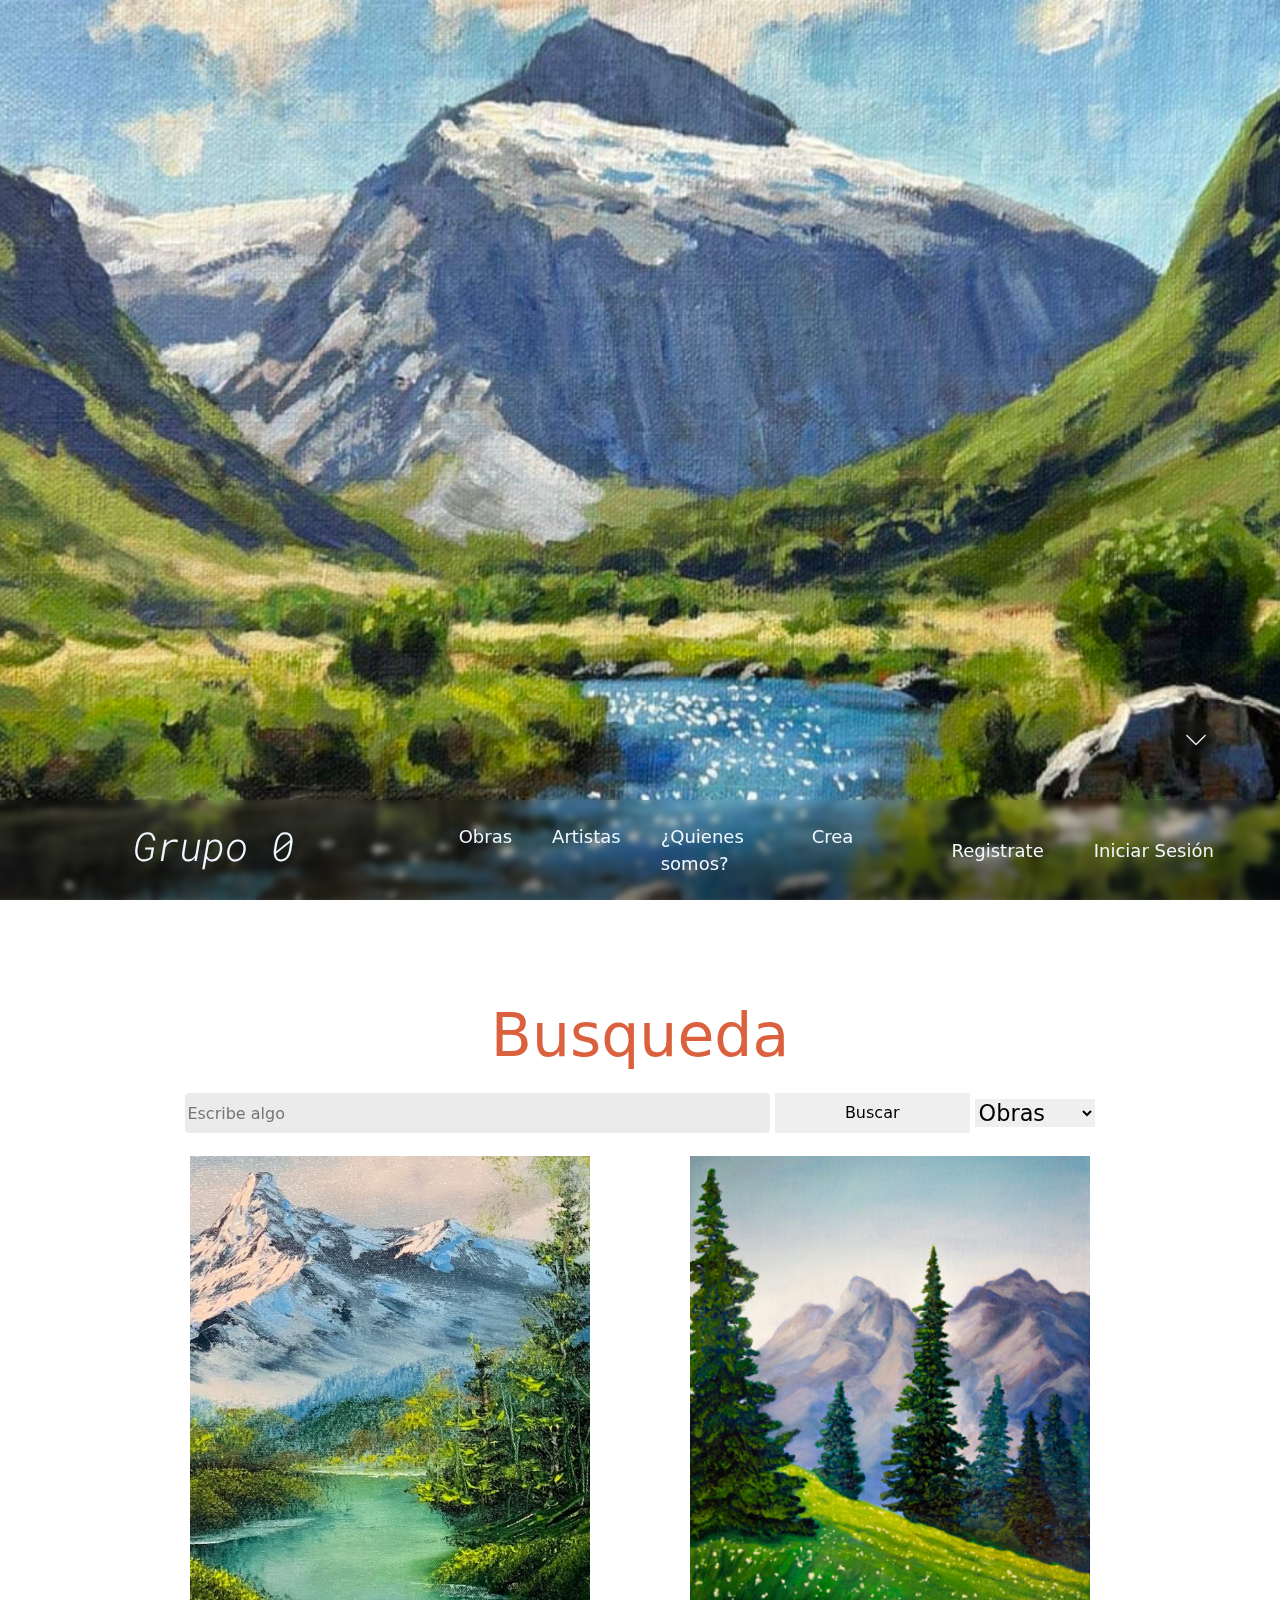
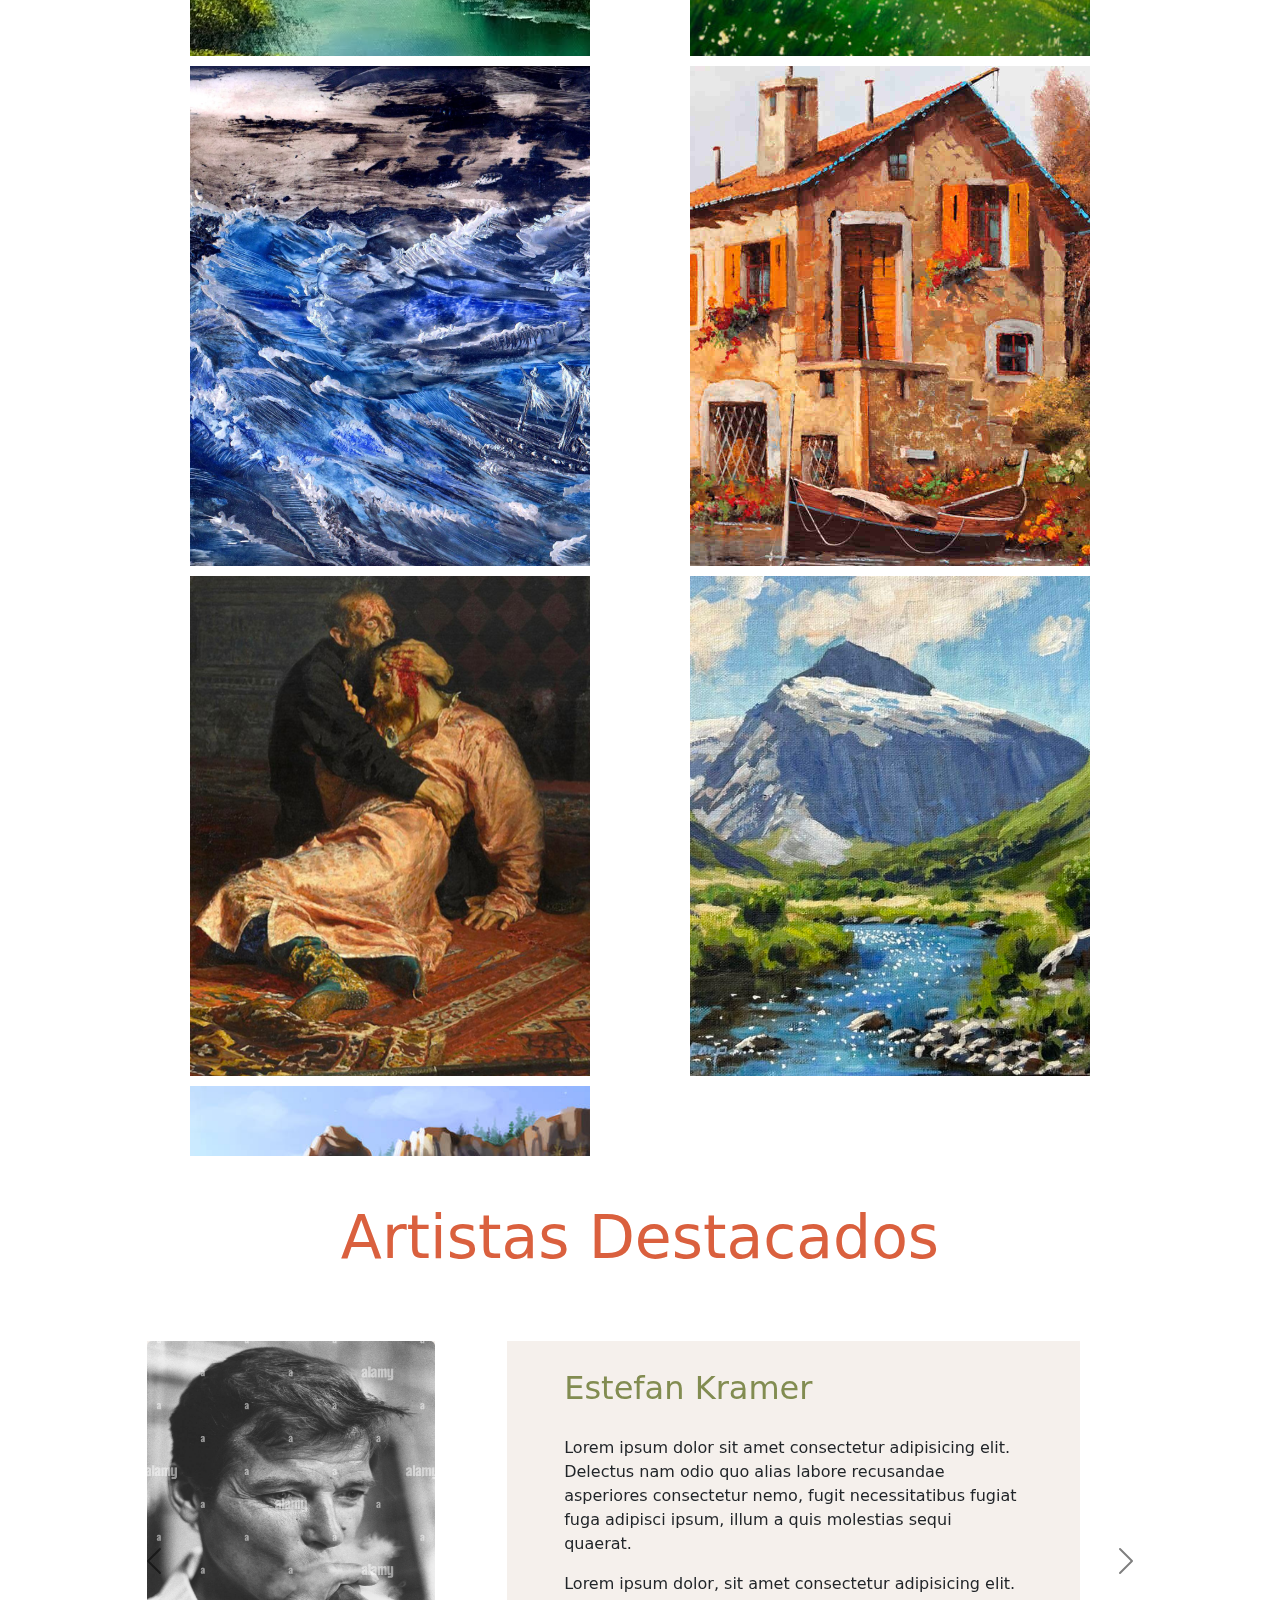
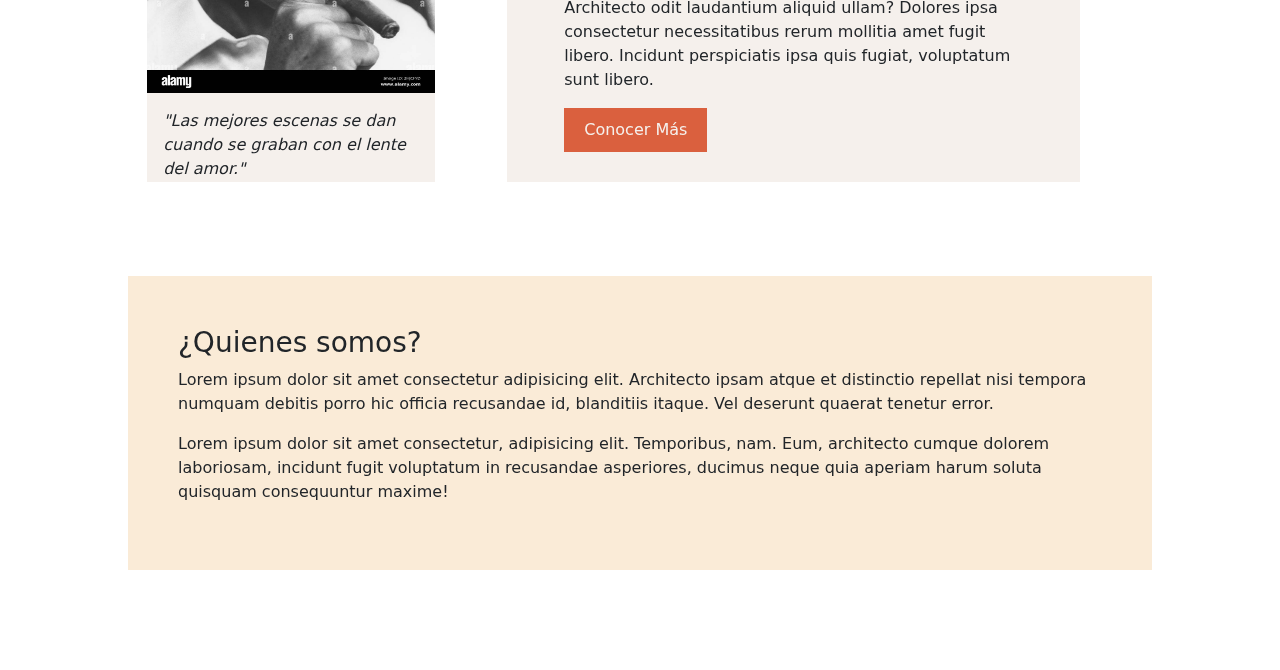
<file: index.html>
<!DOCTYPE html>
<html lang="en">
<head>
    <meta charset="UTF-8">
    <meta name="viewport" content="width=device-width, initial-scale=1.0">
    <title>Grupo 0</title>
    <link rel="stylesheet" href="./sources/bootstrap-5.3.3-dist/css/bootstrap.css">
    <link rel="stylesheet" href="./sources/bootstrap-5.3.3-dist/Customstyles/Hero.css">
    <link rel="stylesheet" href="./sources/bootstrap-5.3.3-dist/Customstyles/general.css">
    <link rel="stylesheet" href="./sources/bootstrap-5.3.3-dist/Customstyles/MainContent.css">
    <link rel="stylesheet" href="./sources/bootstrap-5.3.3-dist/Customstyles/ArtGal.css">
    <link rel="stylesheet" href="./sources/bootstrap-5.3.3-dist/Customstyles/QS.css">
    <script src="https://code.jquery.com/jquery-3.6.0.min.js"></script>
    <script src="./Data/Artwork.js"></script>
    <script src="./Data/Artists.js"></script>
    <script src="./Data/selection.js"></script>
</head>
<body>
  <div id="Hero" class="containter">
    <div id="Intro">
      <div id="IntroTitulo">Grupo <span>0</span></div>
    </div>
    <div class="Hero-arrow">
      <svg id ="Hero-arrow-icon" xmlns="http://www.w3.org/2000/svg" xmlns:xlink="http://www.w3.org/1999/xlink" version="1.1" width="256" height="256" viewBox="0 0 256 256" xml:space="preserve">

        <defs>
        </defs>
        <g style="stroke: none; stroke-width: 0; stroke-dasharray: none; stroke-linecap: butt; stroke-linejoin: miter; stroke-miterlimit: 10; fill: none; fill-rule: nonzero; opacity: 1;" transform="translate(1.4065934065934016 1.4065934065934016) scale(2.81 2.81)" >
          <path d="M 90 24.25 c 0 -0.896 -0.342 -1.792 -1.025 -2.475 c -1.366 -1.367 -3.583 -1.367 -4.949 0 L 45 60.8 L 5.975 21.775 c -1.367 -1.367 -3.583 -1.367 -4.95 0 c -1.366 1.367 -1.366 3.583 0 4.95 l 41.5 41.5 c 1.366 1.367 3.583 1.367 4.949 0 l 41.5 -41.5 C 89.658 26.042 90 25.146 90 24.25 z" style="stroke: none; stroke-width: 1; stroke-dasharray: none; stroke-linecap: butt; stroke-linejoin: miter; stroke-miterlimit: 10; fill: rgb(230, 230, 230); fill-rule: nonzero; opacity: 1;" transform=" matrix(1 0 0 1 0 0) " stroke-linecap="round" />
        </g>
        </svg>
    </div>
    <div id="HeroMenu" class="row-fluid">
        <div id="HeroTitle" class="col lg-4">
            <a href="">
              <h1>Grupo <span>0</span></h1>
            </a>
        </div>
        <div id="HeroOptions" class="col lg-4">
          <ul>
            <li><a href="">Obras</a></li>
            <li><a href="">Artistas</a></li>
            <li><a href="">¿Quienes somos?</a></li>
            <li><a href="upload_form.html">Crea</a></li>
          </ul>
        </div>
        <div id="HeroLogin" class="col lg-4">

        </div>
    </div>
    <div id="HeroCarrousel" class="row">
      <div id="carouselExample" class="carousel slide" data-bs-ride="carousel" data-bs-interval="4000">
        <div class="carousel-inner">
          <div class="carousel-item active">
            <img src="./sources/IMG/IMG_1512-1024x848.jpeg" class="d-block w-100" alt="...">
          </div>
          <div class="carousel-item">
            <img src="/sources/IMG/Guido-Borelli-Image-via-Lookingglass-photo-com.jpg" class="d-block w-100" alt="...">
          </div>
          <div class="carousel-item">
            <img src="sources/IMG/rio.jpg" class="d-block w-100" alt="...">
            </div>
          </div>
        </div>
      </div>
    </div>
  </div>
  <div id="MainContent">
    <div class="ArtistsCarousel-bigtext">Busqueda</div>
    <section id="ArtGalery" class="container">
      <div class="Artsearch">
        <input class="Artsearch_input" type="text" placeholder="Escribe algo">
        <button class = "Artsearch-btn" type="button">Buscar</button>
        <select class = "Artsearch-select" name="" id="">
          <option value="Obras">Obras</option>
          <option value="Artistas">Artistas</option>
        </select>
      </div>
      <div id="artcont">
      </div>

    </section>
  
    <section id="ArtistsCarousel-section">
      <div class="ArtistsCarousel-bigtext">Artistas Destacados</div>
      <div id="ArtistsCarousel" class="carousel slide">
        <div class="carousel-inner">
          <div id="ArtistsCarousel-card1" class="carousel-item active">
            <div class="Artist-pres">
              <div class="Artists-Card">
                <div class="card" style="width: 18rem;">
                  <img src="sources/IMG/artista2.jpg" class="card-img-top" alt="...">
                  <div class="card-body">
                    <p class="card-text">"Las mejores escenas se dan cuando se graban con el lente del amor."</p>
                  </div>
                </div>
              </div>
              <div class="Artists-detail">
                <div class="Artists-detail-content">
                  <h2>Estefan Kramer</h2>
                  <p>Lorem ipsum dolor sit amet consectetur adipisicing elit. Delectus nam odio quo alias labore recusandae asperiores consectetur nemo, fugit necessitatibus fugiat fuga adipisci ipsum, illum a quis molestias sequi quaerat.</p>
                  <p>Lorem ipsum dolor, sit amet consectetur adipisicing elit. Architecto odit laudantium aliquid ullam? Dolores ipsa consectetur necessitatibus rerum mollitia amet fugit libero. Incidunt perspiciatis ipsa quis fugiat, voluptatum sunt libero.</p>
                  <a href="artista.html">Conocer Más</a>
                </div>
              </div>
            </div>  
          </div>
          <div id="ArtistsCarousel-card2" class="carousel-item">
            <div class="Artist-pres">
              <div class="Artists-Card">
                <div class="card" style="width: 18rem;">
                  <img src="sources/IMG/grandebobross.png" class="card-img-top" alt="...">
                  <div class="card-body">
                    <p class="card-text">"Siete palabras: ESENCIA."</p>
                  </div>
                </div>
              </div>
              <div class="Artists-detail">
                <div class="Artists-detail-content">
                  <h2>Bob Ross</h2>
                  <p>Lorem ipsum dolor sit amet consectetur adipisicing elit. Delectus nam odio quo alias labore recusandae asperiores consectetur nemo, fugit necessitatibus fugiat fuga adipisci ipsum, illum a quis molestias sequi quaerat.</p>
                  <a href="artista.html">Conocer Más</a>
                </div>
              </div>
            </div>  
          </div>
          <div id="ArtistsCarousel-card3" class="carousel-item">
            <div class="Artist-pres">
              <div class="Artists-Card">
                <div class="card" style="width: 18rem;">
                  <img src="sources/IMG/gedimburgo-escocia-reino-unido-25-de-mayo-de-2023-imagenes-de-la-vista-previa-de-prensa-de-la-nueva-exposicion-del-artista-peter-howson-en-el-city-art-centre-de-edimburgo-titulada-c.jpg" class="card-img-top" alt="...">
                  <div class="card-body">
                    <p class="card-text">"Amo la equidad y la democracia"</p>
                  </div>
                </div>
              </div>
              <div class="Artists-detail">
                <div class="Artists-detail-content">
                  <h2>Nicolás Maduro</h2>
                  <p>Lorem ipsum dolor sit amet consectetur adipisicing elit. Delectus nam odio quo alias labore recusandae asperiores consectetur nemo, fugit necessitatibus fugiat fuga adipisci ipsum, illum a quis molestias sequi quaerat.</p>
                  <a href="artista.html">Conocer Más</a>
                </div>
              </div>
            </div>  
          </div>
        </div>
        <button class="carousel-control-prev" type="button" data-bs-target="#ArtistsCarousel" data-bs-slide="prev">
          <span class="carousel-control-prev-icon" aria-hidden="true"></span>
          <span class="visually-hidden">Previous</span>
        </button>
        <button class="carousel-control-next" type="button" data-bs-target="#ArtistsCarousel" data-bs-slide="next">
          <span class="carousel-control-next-icon" aria-hidden="true"></span>
          <span class="visually-hidden">Next</span>
        </button>
      </div>
    </section>
    <section id="presentacion">
      <h3>¿Quienes somos?</h3>
      <p>Lorem ipsum dolor sit amet consectetur adipisicing elit. Architecto ipsam atque et distinctio repellat nisi tempora numquam debitis porro hic officia recusandae id, blanditiis itaque. Vel deserunt quaerat tenetur error.</p>
      <p>Lorem ipsum dolor sit amet consectetur, adipisicing elit. Temporibus, nam. Eum, architecto cumque dolorem laboriosam, incidunt fugit voluptatum in recusandae asperiores, ducimus neque quia aperiam harum soluta quisquam consequuntur maxime!</p>
    </section>
  </div>
  <script type="module" src="Services/CheckArtist.js"></script>
  <script type="module" src="./Services/getArtGal.js"></script>
  <script type="module" src="./Services/Artsearch.js"></script>
  <script type="module" src="./Components/Herologin.js"></script>
  <script src="./sources/Customjs/Navbar.js"></script>
  <script src="./sources/bootstrap-5.3.3-dist/js/bootstrap.js"></script>
</body>

</html>
</file>
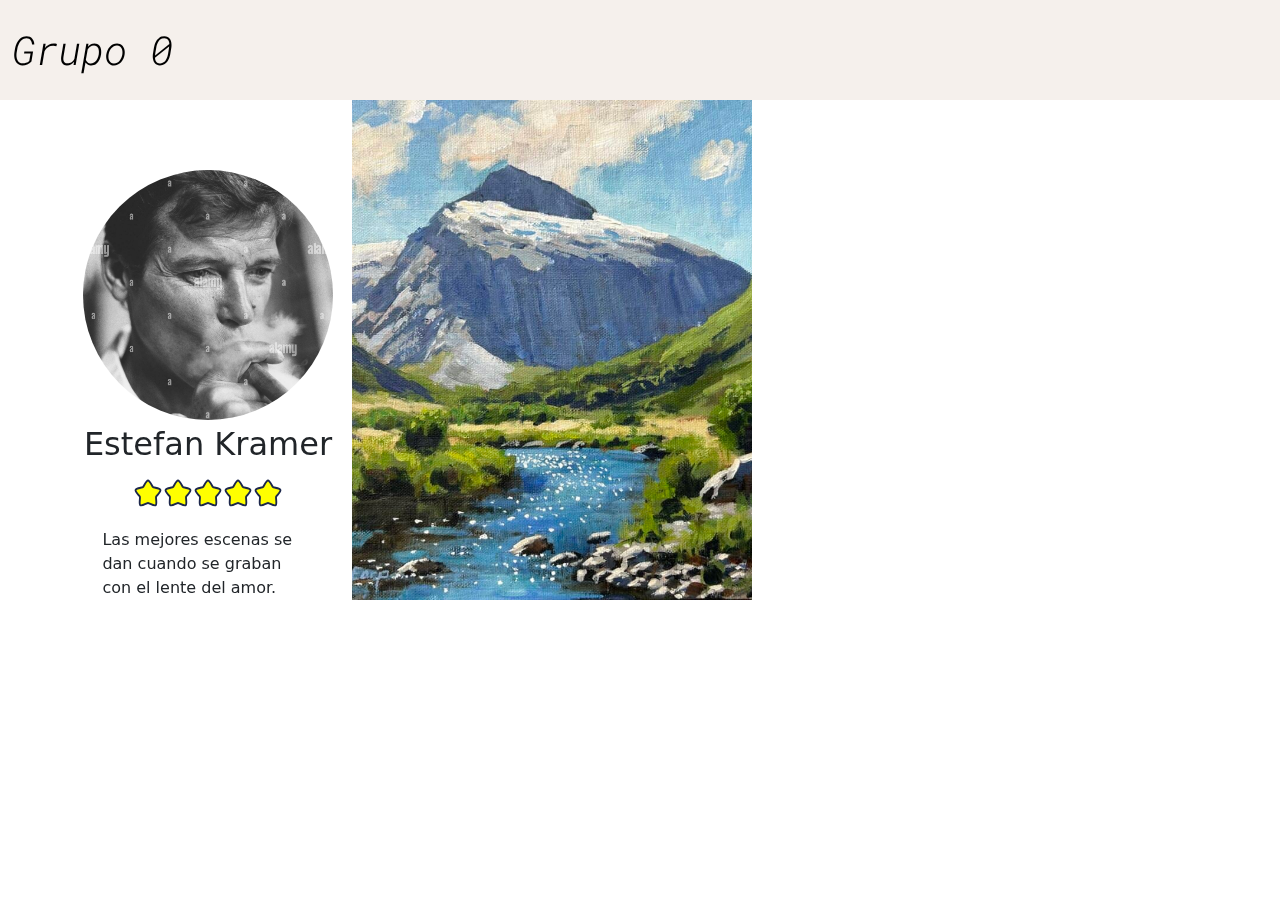
<file: artista.html>
<!DOCTYPE html>
<html lang="en">
<head>
    <meta charset="UTF-8">
    <meta name="viewport" content="width=device-width, initial-scale=1.0">
    <title>Artista</title>
    <link rel="stylesheet" href="./sources/bootstrap-5.3.3-dist/Customstyles/Navbar.css">
    <link rel="stylesheet" href="./sources/bootstrap-5.3.3-dist/css/bootstrap.css">
    <link rel="stylesheet" href="./sources/bootstrap-5.3.3-dist/Customstyles/general.css">
    <link rel="stylesheet" href="./sources/bootstrap-5.3.3-dist/Customstyles/user.css">
    <link rel="stylesheet" href="./sources/bootstrap-5.3.3-dist/Customstyles/ArtGal.css">
    <script src="https://code.jquery.com/jquery-3.6.0.min.js"></script>
</head>
<body>
    
    <nav id="HeroMenu" class="navbar navbar-expand-lg bg-body-tertiary">
        <div class="container-fluid">
          <a id="HeroTitle" class="navbar-brand" href="index.html">Grupo 0</a>
          <button class="navbar-toggler" type="button" data-bs-toggle="collapse" data-bs-target="#navbarSupportedContent" aria-controls="navbarSupportedContent" aria-expanded="false" aria-label="Toggle navigation">
            <span class="navbar-toggler-icon"></span>
          </button>
          <div class="collapse navbar-collapse" id="navbarSupportedContent">
            <ul class="navbar-nav me-auto mb-2 mb-lg-0">
            </ul>
          </div>
        </div>
    </nav>
    <div id="User-details" class="row">
        <div id="User-details-Bar" class="col col-lg-3">
            <div id="profile">
                <div id="picture">
                    <img src="/sources/IMG/artista2.jpg" alt="">
                </div>
                <p>Freddie Mercury</p>
            </div>
            <div class="User-details-calification">
                <svg xmlns="http://www.w3.org/2000/svg" width="800px" height="800px" viewBox="0 0 24 24" fill="none">
                    <path d="M9.15316 5.40838C10.4198 3.13613 11.0531 2 12 2C12.9469 2 13.5802 3.13612 14.8468 5.40837L15.1745 5.99623C15.5345 6.64193 15.7144 6.96479 15.9951 7.17781C16.2757 7.39083 16.6251 7.4699 17.3241 7.62805L17.9605 7.77203C20.4201 8.32856 21.65 8.60682 21.9426 9.54773C22.2352 10.4886 21.3968 11.4691 19.7199 13.4299L19.2861 13.9372C18.8096 14.4944 18.5713 14.773 18.4641 15.1177C18.357 15.4624 18.393 15.8341 18.465 16.5776L18.5306 17.2544C18.7841 19.8706 18.9109 21.1787 18.1449 21.7602C17.3788 22.3417 16.2273 21.8115 13.9243 20.7512L13.3285 20.4768C12.6741 20.1755 12.3469 20.0248 12 20.0248C11.6531 20.0248 11.3259 20.1755 10.6715 20.4768L10.0757 20.7512C7.77268 21.8115 6.62118 22.3417 5.85515 21.7602C5.08912 21.1787 5.21588 19.8706 5.4694 17.2544L5.53498 16.5776C5.60703 15.8341 5.64305 15.4624 5.53586 15.1177C5.42868 14.773 5.19043 14.4944 4.71392 13.9372L4.2801 13.4299C2.60325 11.4691 1.76482 10.4886 2.05742 9.54773C2.35002 8.60682 3.57986 8.32856 6.03954 7.77203L6.67589 7.62805C7.37485 7.4699 7.72433 7.39083 8.00494 7.17781C8.28555 6.96479 8.46553 6.64194 8.82547 5.99623L9.15316 5.40838Z" stroke="#1C274C" stroke-width="1.5"/>
                </svg>
                <svg xmlns="http://www.w3.org/2000/svg" width="800px" height="800px" viewBox="0 0 24 24" fill="none">
                    <path d="M9.15316 5.40838C10.4198 3.13613 11.0531 2 12 2C12.9469 2 13.5802 3.13612 14.8468 5.40837L15.1745 5.99623C15.5345 6.64193 15.7144 6.96479 15.9951 7.17781C16.2757 7.39083 16.6251 7.4699 17.3241 7.62805L17.9605 7.77203C20.4201 8.32856 21.65 8.60682 21.9426 9.54773C22.2352 10.4886 21.3968 11.4691 19.7199 13.4299L19.2861 13.9372C18.8096 14.4944 18.5713 14.773 18.4641 15.1177C18.357 15.4624 18.393 15.8341 18.465 16.5776L18.5306 17.2544C18.7841 19.8706 18.9109 21.1787 18.1449 21.7602C17.3788 22.3417 16.2273 21.8115 13.9243 20.7512L13.3285 20.4768C12.6741 20.1755 12.3469 20.0248 12 20.0248C11.6531 20.0248 11.3259 20.1755 10.6715 20.4768L10.0757 20.7512C7.77268 21.8115 6.62118 22.3417 5.85515 21.7602C5.08912 21.1787 5.21588 19.8706 5.4694 17.2544L5.53498 16.5776C5.60703 15.8341 5.64305 15.4624 5.53586 15.1177C5.42868 14.773 5.19043 14.4944 4.71392 13.9372L4.2801 13.4299C2.60325 11.4691 1.76482 10.4886 2.05742 9.54773C2.35002 8.60682 3.57986 8.32856 6.03954 7.77203L6.67589 7.62805C7.37485 7.4699 7.72433 7.39083 8.00494 7.17781C8.28555 6.96479 8.46553 6.64194 8.82547 5.99623L9.15316 5.40838Z" stroke="#1C274C" stroke-width="1.5"/>
                </svg>
                <svg xmlns="http://www.w3.org/2000/svg" width="800px" height="800px" viewBox="0 0 24 24" fill="none">
                    <path d="M9.15316 5.40838C10.4198 3.13613 11.0531 2 12 2C12.9469 2 13.5802 3.13612 14.8468 5.40837L15.1745 5.99623C15.5345 6.64193 15.7144 6.96479 15.9951 7.17781C16.2757 7.39083 16.6251 7.4699 17.3241 7.62805L17.9605 7.77203C20.4201 8.32856 21.65 8.60682 21.9426 9.54773C22.2352 10.4886 21.3968 11.4691 19.7199 13.4299L19.2861 13.9372C18.8096 14.4944 18.5713 14.773 18.4641 15.1177C18.357 15.4624 18.393 15.8341 18.465 16.5776L18.5306 17.2544C18.7841 19.8706 18.9109 21.1787 18.1449 21.7602C17.3788 22.3417 16.2273 21.8115 13.9243 20.7512L13.3285 20.4768C12.6741 20.1755 12.3469 20.0248 12 20.0248C11.6531 20.0248 11.3259 20.1755 10.6715 20.4768L10.0757 20.7512C7.77268 21.8115 6.62118 22.3417 5.85515 21.7602C5.08912 21.1787 5.21588 19.8706 5.4694 17.2544L5.53498 16.5776C5.60703 15.8341 5.64305 15.4624 5.53586 15.1177C5.42868 14.773 5.19043 14.4944 4.71392 13.9372L4.2801 13.4299C2.60325 11.4691 1.76482 10.4886 2.05742 9.54773C2.35002 8.60682 3.57986 8.32856 6.03954 7.77203L6.67589 7.62805C7.37485 7.4699 7.72433 7.39083 8.00494 7.17781C8.28555 6.96479 8.46553 6.64194 8.82547 5.99623L9.15316 5.40838Z" stroke="#1C274C" stroke-width="1.5"/>
                </svg>
                <svg xmlns="http://www.w3.org/2000/svg" width="800px" height="800px" viewBox="0 0 24 24" fill="none">
                    <path d="M9.15316 5.40838C10.4198 3.13613 11.0531 2 12 2C12.9469 2 13.5802 3.13612 14.8468 5.40837L15.1745 5.99623C15.5345 6.64193 15.7144 6.96479 15.9951 7.17781C16.2757 7.39083 16.6251 7.4699 17.3241 7.62805L17.9605 7.77203C20.4201 8.32856 21.65 8.60682 21.9426 9.54773C22.2352 10.4886 21.3968 11.4691 19.7199 13.4299L19.2861 13.9372C18.8096 14.4944 18.5713 14.773 18.4641 15.1177C18.357 15.4624 18.393 15.8341 18.465 16.5776L18.5306 17.2544C18.7841 19.8706 18.9109 21.1787 18.1449 21.7602C17.3788 22.3417 16.2273 21.8115 13.9243 20.7512L13.3285 20.4768C12.6741 20.1755 12.3469 20.0248 12 20.0248C11.6531 20.0248 11.3259 20.1755 10.6715 20.4768L10.0757 20.7512C7.77268 21.8115 6.62118 22.3417 5.85515 21.7602C5.08912 21.1787 5.21588 19.8706 5.4694 17.2544L5.53498 16.5776C5.60703 15.8341 5.64305 15.4624 5.53586 15.1177C5.42868 14.773 5.19043 14.4944 4.71392 13.9372L4.2801 13.4299C2.60325 11.4691 1.76482 10.4886 2.05742 9.54773C2.35002 8.60682 3.57986 8.32856 6.03954 7.77203L6.67589 7.62805C7.37485 7.4699 7.72433 7.39083 8.00494 7.17781C8.28555 6.96479 8.46553 6.64194 8.82547 5.99623L9.15316 5.40838Z" stroke="#1C274C" stroke-width="1.5"/>
                </svg>
                <svg xmlns="http://www.w3.org/2000/svg" width="800px" height="800px" viewBox="0 0 24 24" fill="none">
                    <path d="M9.15316 5.40838C10.4198 3.13613 11.0531 2 12 2C12.9469 2 13.5802 3.13612 14.8468 5.40837L15.1745 5.99623C15.5345 6.64193 15.7144 6.96479 15.9951 7.17781C16.2757 7.39083 16.6251 7.4699 17.3241 7.62805L17.9605 7.77203C20.4201 8.32856 21.65 8.60682 21.9426 9.54773C22.2352 10.4886 21.3968 11.4691 19.7199 13.4299L19.2861 13.9372C18.8096 14.4944 18.5713 14.773 18.4641 15.1177C18.357 15.4624 18.393 15.8341 18.465 16.5776L18.5306 17.2544C18.7841 19.8706 18.9109 21.1787 18.1449 21.7602C17.3788 22.3417 16.2273 21.8115 13.9243 20.7512L13.3285 20.4768C12.6741 20.1755 12.3469 20.0248 12 20.0248C11.6531 20.0248 11.3259 20.1755 10.6715 20.4768L10.0757 20.7512C7.77268 21.8115 6.62118 22.3417 5.85515 21.7602C5.08912 21.1787 5.21588 19.8706 5.4694 17.2544L5.53498 16.5776C5.60703 15.8341 5.64305 15.4624 5.53586 15.1177C5.42868 14.773 5.19043 14.4944 4.71392 13.9372L4.2801 13.4299C2.60325 11.4691 1.76482 10.4886 2.05742 9.54773C2.35002 8.60682 3.57986 8.32856 6.03954 7.77203L6.67589 7.62805C7.37485 7.4699 7.72433 7.39083 8.00494 7.17781C8.28555 6.96479 8.46553 6.64194 8.82547 5.99623L9.15316 5.40838Z" stroke="#1C274C" stroke-width="1.5"/>
                </svg>
            </div>
            <div id="User-details-description">
                <p>
                    Lorem ipsum dolor sit amet consectetur adipisicing elit. Labore ut id nam beatae, culpa esse maiores, neque, accusamus atque magni amet dicta officiis perspiciatis quis repellendus nisi dignissimos illo. Aspernatur!
                    Lorem ipsum dolor sit amet consectetur adipisicing elit. Culpa harum pariatur voluptates id rem, praesentium sed earum accusantium a debitis quis sunt distinctio consequuntur, minima quia tempora voluptate amet eius.
                </p>
            </div>
        </div>
        <div id="User-details-Projects"class="col col-lg-9">   
            

        </div>
    </div>
    <script src="./sources/bootstrap-5.3.3-dist/js/bootstrap.js"></script>
    <script type="module" src="./Services/GetArtistwork.js"></script>
    <script type="module" src="./Components/Artcard.js"></script>
    <script type="module" src="./Services/CheckArtist.js"></script>
    <script type="module" src="./Services/Artistinfo.js"></script>i
</body>
</html>
</file>
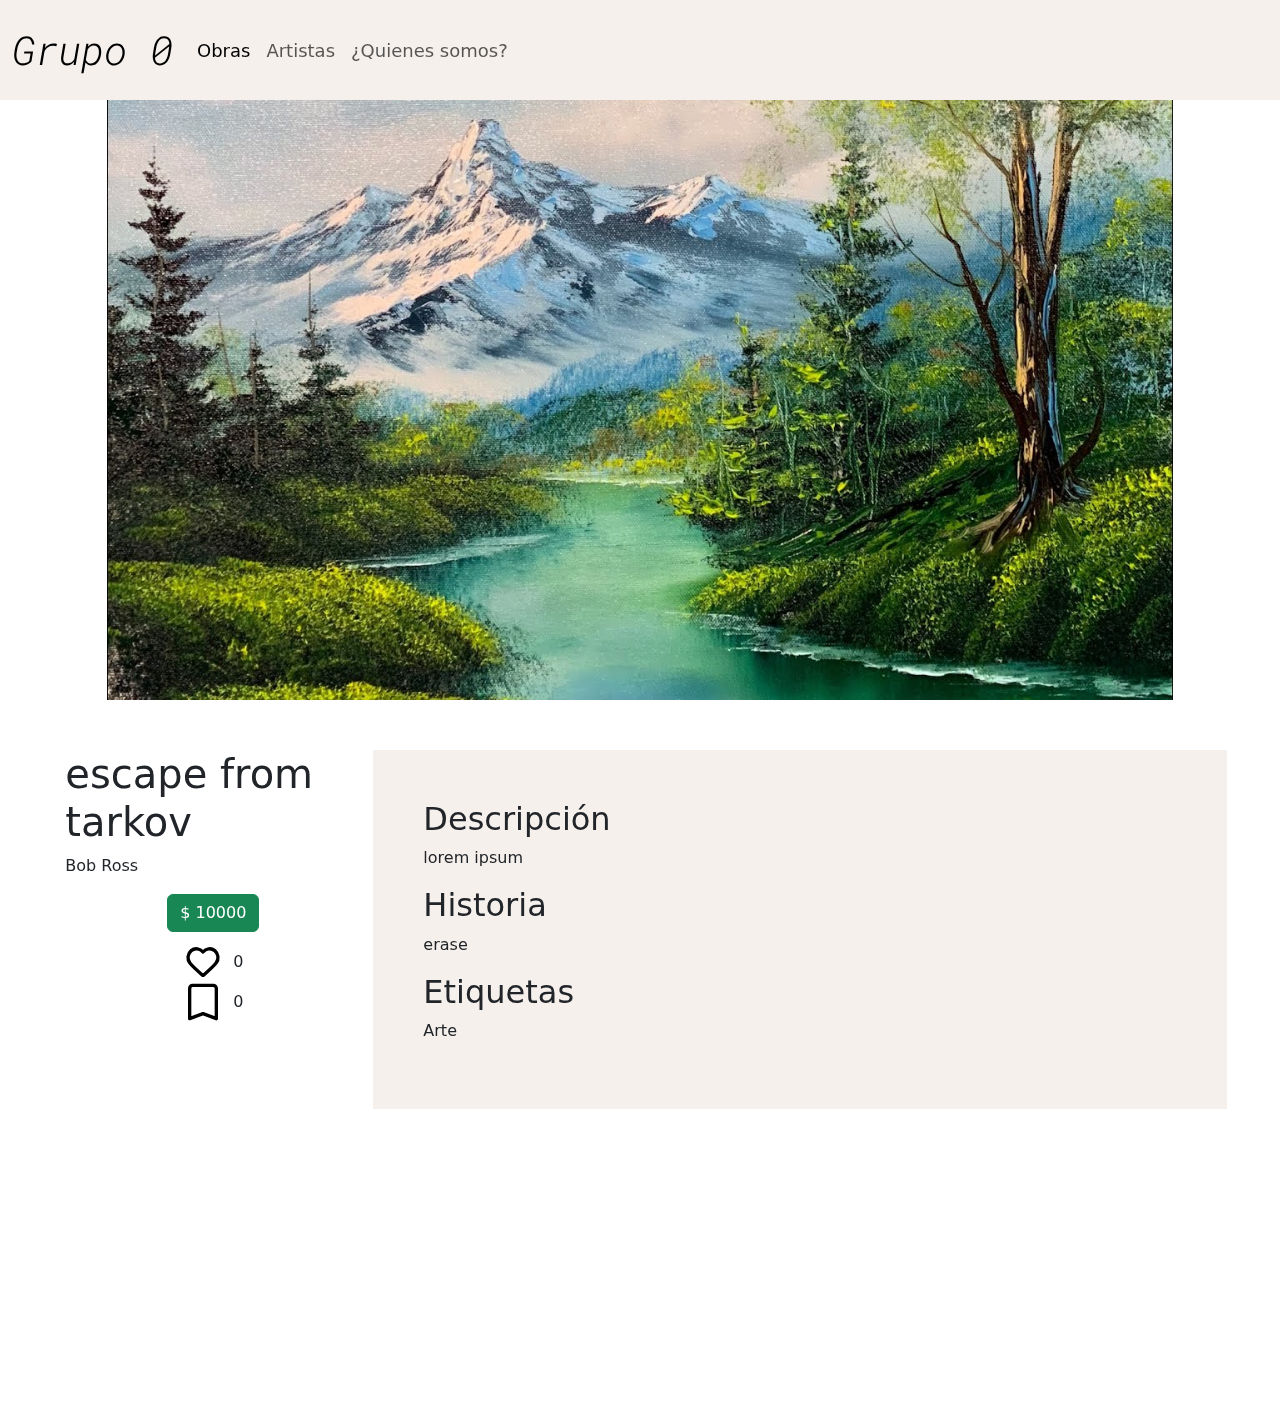
<file: Artwork-1.html>
<!DOCTYPE html>
<html lang="en">
<head>
    <meta charset="UTF-8">
    <meta name="viewport" content="width=device-width, initial-scale=1.0">
    <title>Document</title>
    <link rel="stylesheet" href="./sources/bootstrap-5.3.3-dist/Customstyles/Navbar.css">
    <link rel="stylesheet" href="./sources/bootstrap-5.3.3-dist/css/bootstrap.css">
    <link rel="stylesheet" href="./sources/bootstrap-5.3.3-dist/Customstyles/general.css">
    <link rel="stylesheet" href="sources/bootstrap-5.3.3-dist/Customstyles/artwork.css">
    <script src="https://code.jquery.com/jquery-3.6.0.min.js"></script>
    
</head>
<body>
  <nav id="HeroMenu" class="navbar navbar-expand-lg bg-body-tertiary">
    <div class="container-fluid">
      <a id="HeroTitle" class="navbar-brand" href="index.html">Grupo 0</a>
      <button class="navbar-toggler" type="button" data-bs-toggle="collapse" data-bs-target="#navbarSupportedContent" aria-controls="navbarSupportedContent" aria-expanded="false" aria-label="Toggle navigation">
        <span class="navbar-toggler-icon"></span>
      </button>
      <div class="collapse navbar-collapse" id="navbarSupportedContent">
        <ul class="navbar-nav me-auto mb-2 mb-lg-0">
          <li class="nav-item">
            <a class="nav-link active" aria-current="page" href="#">Obras</a>
          </li>
          <li class="nav-item">
            <a class="nav-link" href="#">Artistas</a>
          </li>
          <li class="nav-item">
            <a class="nav-link" href="#">¿Quienes somos?</a>
          </li>
        </ul>
      </div>
    </div>
  </nav>
  <div id="img-artwork">
    <img src="./sources/IMG/1_07e7770a-7a1a-4dfe-83be-b502b2d47d57.jpg" alt="">
  </div>
  <div id="details" class="row justify-content-center" >
    <div id="buy-artwork" class="col col-md-3 justify-content-center">
      <h1>Barco lento de las horas</h1>
      <p id="autor">John F. Kennedy <span>2001</span></p>
      <div class="interaccion">
        <button id = "buybtn" class="btn btn-success">$250.00</button>
        <div class="calificaciones">
          <div class="cal">
            <div class="svg">
              <svg xmlns="http://www.w3.org/2000/svg" width="800px" height="800px" viewBox="0 0 24 24" fill="none">
                <path fill-rule="evenodd" clip-rule="evenodd" d="M12 6.00019C10.2006 3.90317 7.19377 3.2551 4.93923 5.17534C2.68468 7.09558 2.36727 10.3061 4.13778 12.5772C5.60984 14.4654 10.0648 18.4479 11.5249 19.7369C11.6882 19.8811 11.7699 19.9532 11.8652 19.9815C11.9483 20.0062 12.0393 20.0062 12.1225 19.9815C12.2178 19.9532 12.2994 19.8811 12.4628 19.7369C13.9229 18.4479 18.3778 14.4654 19.8499 12.5772C21.6204 10.3061 21.3417 7.07538 19.0484 5.17534C16.7551 3.2753 13.7994 3.90317 12 6.00019Z" stroke="#000000" stroke-width="2" stroke-linecap="round" stroke-linejoin="round"/>
              </svg>
            </div>
            <p id = "likes">123</p>
          </div>       
          <div class="cal">
            <div class="svg">
              <svg xmlns="http://www.w3.org/2000/svg" width="800px" height="800px" viewBox="0 0 24 24" fill="none">
                <path xmlns="http://www.w3.org/2000/svg" d="M 6 2 C 5.861875 2 5.7278809 2.0143848 5.5976562 2.0410156 C 4.686084 2.2274316 4 3.033125 4 4 L 4 22 L 12 19 L 20 22 L 20 4 C 20 3.8625 19.985742 3.7275391 19.958984 3.5976562 C 19.799199 2.8163086 19.183691 2.2008008 18.402344 2.0410156 C 18.272119 2.0143848 18.138125 2 18 2 L 6 2 z" stroke="#000000" stroke-width="2" stroke-linecap="round" stroke-linejoin="round"/>
              </svg>
            </div>
            <p id = "favorites">666</p>
          </div>
        </div>
      </div>
    </div>
    <div id="artworkdetails" class="col col-md-8">
      <h2>Descripción</h2>
      <p id="Descripcion">Lorem ipsum dolor sit amet consectetur adipisicing elit. Accusamus placeat necessitatibus maxime veritatis rerum similique. Alias deserunt qui accusamus nisi facere dicta praesentium reprehenderit, non et, minima, eaque quis iusto.</p>
      <h2>Historia</h2>
      <p id="Historia">Lorem ipsum dolor sit amet, consectetur adipisicing elit. Fuga voluptas minima ab ad totam magnam sed deserunt doloremque itaque? Porro, repellat? Voluptas enim vitae sapiente, molestias consequuntur deleniti aspernatur debitis. Lorem ipsum dolor sit amet consectetur, adipisicing elit. Aperiam quae iste error. Delectus, excepturi ullam maxime odit doloribus quia eum minus, vero est molestiae autem nam modi vitae corporis repellat!</p>
      <h2>Etiquetas</h2>
      <p id="Etiqueta">Lorem ipsum dolor sit amet consectetur adipisicing elit. Quos necessitatibus hic assumenda rem quasi repudiandae eum vero. Voluptatum quos, magni laudantium omnis, quae exercitationem, aliquam animi nulla ratione dolor non.</p>
    </div>
  </div>
  <script src="./sources/bootstrap-5.3.3-dist/js/bootstrap.js"></script>
  <script type="module" src="Services/artinfo.js"></script>
</body>
</html>
</file>
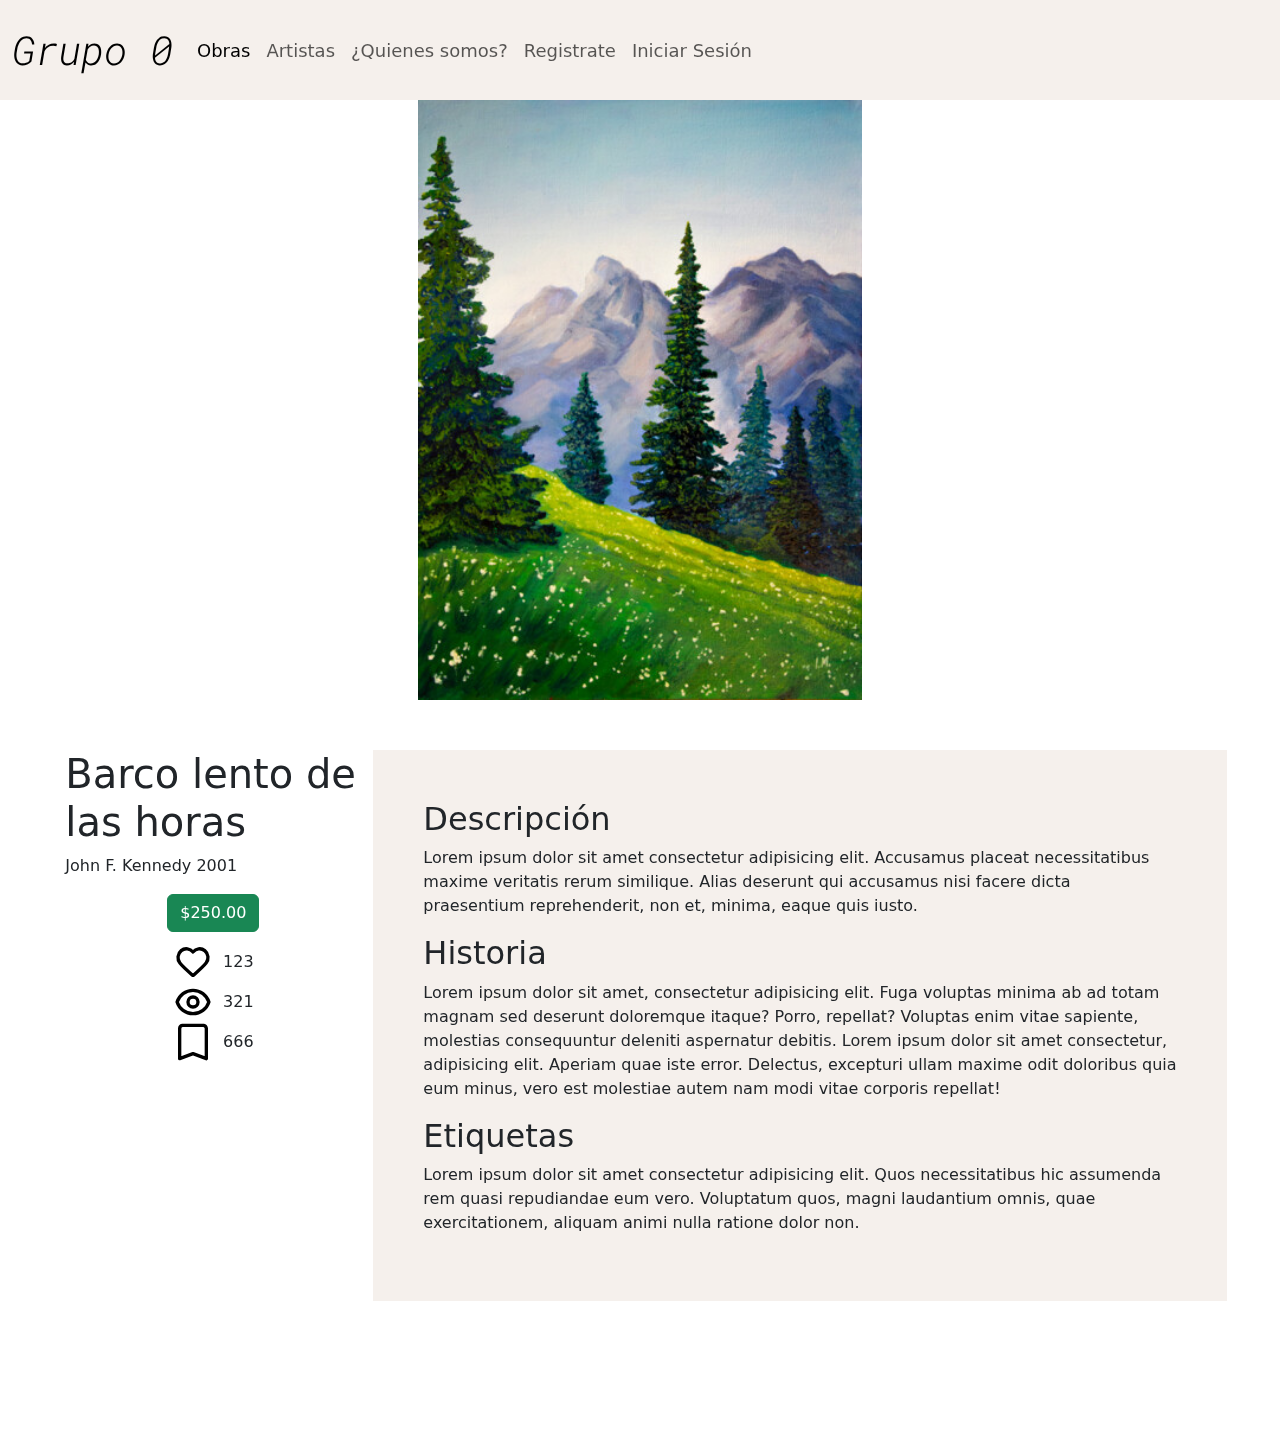
<file: Artwork-2.html>
<!DOCTYPE html>
<html lang="en">
<head>
    <meta charset="UTF-8">
    <meta name="viewport" content="width=device-width, initial-scale=1.0">
    <title>Document</title>
    <link rel="stylesheet" href="./sources/bootstrap-5.3.3-dist/Customstyles/Navbar.css">
    <link rel="stylesheet" href="./sources/bootstrap-5.3.3-dist/css/bootstrap.css">
    <link rel="stylesheet" href="./sources/bootstrap-5.3.3-dist/Customstyles/general.css">
    <link rel="stylesheet" href="sources/bootstrap-5.3.3-dist/Customstyles/artwork.css">
    
</head>
<body>
  <nav id="HeroMenu" class="navbar navbar-expand-lg bg-body-tertiary">
    <div class="container-fluid">
      <a id="HeroTitle" class="navbar-brand" href="index.html">Grupo 0</a>
      <button class="navbar-toggler" type="button" data-bs-toggle="collapse" data-bs-target="#navbarSupportedContent" aria-controls="navbarSupportedContent" aria-expanded="false" aria-label="Toggle navigation">
        <span class="navbar-toggler-icon"></span>
      </button>
      <div class="collapse navbar-collapse" id="navbarSupportedContent">
        <ul class="navbar-nav me-auto mb-2 mb-lg-0">
          <li class="nav-item">
            <a class="nav-link active" aria-current="page" href="#">Obras</a>
          </li>
          <li class="nav-item">
            <a class="nav-link" href="#">Artistas</a>
          </li>
          <li class="nav-item">
            <a class="nav-link" href="#">¿Quienes somos?</a>
          </li>
          <li class="nav-item">
            <a class="nav-link" href="#">Registrate</a>
          </li>
          <li class="nav-item">
            <a class="nav-link" href="#">Iniciar Sesión</a>
          </li>
        </ul>
      </div>
    </div>
  </nav>
  <div id="img-artwork">
    <img src="./sources/IMG/a.jpg" alt="">
  </div>
  <div id="details" class="row justify-content-center" >
    <div id="buy-artwork" class="col col-md-3 justify-content-center">
      <h1>Barco lento de las horas</h1>
      <p>John F. Kennedy <span>2001</span></p>
      <div class="interaccion">
        <button class="btn btn-success">$250.00</button>
        <div class="calificaciones">
          <div class="cal">
            <div class="svg">
              <svg xmlns="http://www.w3.org/2000/svg" width="800px" height="800px" viewBox="0 0 24 24" fill="none">
                <path fill-rule="evenodd" clip-rule="evenodd" d="M12 6.00019C10.2006 3.90317 7.19377 3.2551 4.93923 5.17534C2.68468 7.09558 2.36727 10.3061 4.13778 12.5772C5.60984 14.4654 10.0648 18.4479 11.5249 19.7369C11.6882 19.8811 11.7699 19.9532 11.8652 19.9815C11.9483 20.0062 12.0393 20.0062 12.1225 19.9815C12.2178 19.9532 12.2994 19.8811 12.4628 19.7369C13.9229 18.4479 18.3778 14.4654 19.8499 12.5772C21.6204 10.3061 21.3417 7.07538 19.0484 5.17534C16.7551 3.2753 13.7994 3.90317 12 6.00019Z" stroke="#000000" stroke-width="2" stroke-linecap="round" stroke-linejoin="round"/>
              </svg>
            </div>
            <p>123</p>
          </div>
          <div class="cal">
            <div class="svg">
              <svg xmlns="http://www.w3.org/2000/svg" width="800px" height="800px" viewBox="0 0 24 24" fill="none">
                <path xmlns="http://www.w3.org/2000/svg" d="M15.0007 12C15.0007 13.6569 13.6576 15 12.0007 15C10.3439 15 9.00073 13.6569 9.00073 12C9.00073 10.3431 10.3439 9 12.0007 9C13.6576 9 15.0007 10.3431 15.0007 12Z" stroke="#000000" stroke-width="2" stroke-linecap="round" stroke-linejoin="round"/>
                <path xmlns="http://www.w3.org/2000/svg" d="M12.0012 5C7.52354 5 3.73326 7.94288 2.45898 12C3.73324 16.0571 7.52354 19 12.0012 19C16.4788 19 20.2691 16.0571 21.5434 12C20.2691 7.94291 16.4788 5 12.0012 5Z" stroke="#000000" stroke-width="2" stroke-linecap="round" stroke-linejoin="round"/>
              </svg>
            </div>
            <p>321</p>
          </div>
          <div class="cal">
            <div class="svg">
              <svg xmlns="http://www.w3.org/2000/svg" width="800px" height="800px" viewBox="0 0 24 24" fill="none">
                <path xmlns="http://www.w3.org/2000/svg" d="M 6 2 C 5.861875 2 5.7278809 2.0143848 5.5976562 2.0410156 C 4.686084 2.2274316 4 3.033125 4 4 L 4 22 L 12 19 L 20 22 L 20 4 C 20 3.8625 19.985742 3.7275391 19.958984 3.5976562 C 19.799199 2.8163086 19.183691 2.2008008 18.402344 2.0410156 C 18.272119 2.0143848 18.138125 2 18 2 L 6 2 z" stroke="#000000" stroke-width="2" stroke-linecap="round" stroke-linejoin="round"/>
              </svg>
            </div>
            <p>666</p>
          </div>
        </div>
      </div>
    </div>
    <div id="artworkdetails" class="col col-md-8">
      <h2>Descripción</h2>
      <p>Lorem ipsum dolor sit amet consectetur adipisicing elit. Accusamus placeat necessitatibus maxime veritatis rerum similique. Alias deserunt qui accusamus nisi facere dicta praesentium reprehenderit, non et, minima, eaque quis iusto.</p>
      <h2>Historia</h2>
      <p>Lorem ipsum dolor sit amet, consectetur adipisicing elit. Fuga voluptas minima ab ad totam magnam sed deserunt doloremque itaque? Porro, repellat? Voluptas enim vitae sapiente, molestias consequuntur deleniti aspernatur debitis. Lorem ipsum dolor sit amet consectetur, adipisicing elit. Aperiam quae iste error. Delectus, excepturi ullam maxime odit doloribus quia eum minus, vero est molestiae autem nam modi vitae corporis repellat!</p>
      <h2>Etiquetas</h2>
      <p>Lorem ipsum dolor sit amet consectetur adipisicing elit. Quos necessitatibus hic assumenda rem quasi repudiandae eum vero. Voluptatum quos, magni laudantium omnis, quae exercitationem, aliquam animi nulla ratione dolor non.</p>
    </div>
  </div>
  <script src="./sources/bootstrap-5.3.3-dist/js/bootstrap.js"></script>
</body>
</html>
</file>
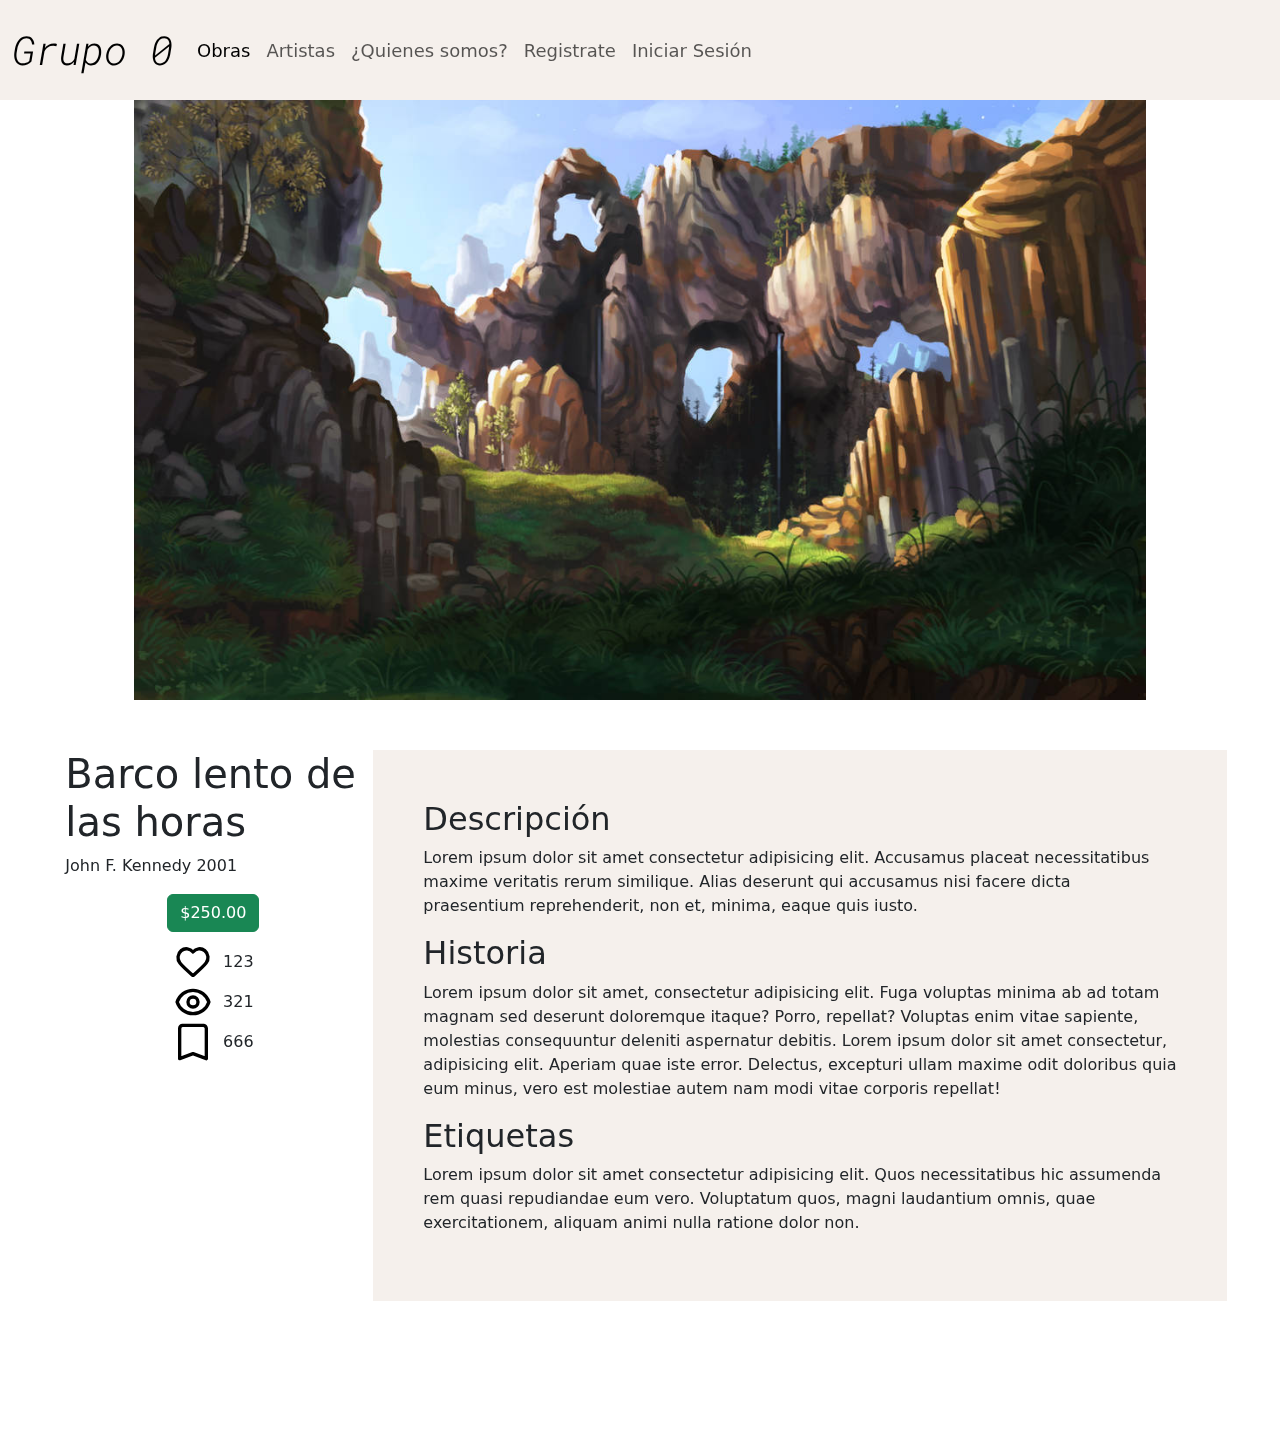
<file: Artwork-3.html>
<!DOCTYPE html>
<html lang="en">
<head>
    <meta charset="UTF-8">
    <meta name="viewport" content="width=device-width, initial-scale=1.0">
    <title>Document</title>
    <link rel="stylesheet" href="./sources/bootstrap-5.3.3-dist/Customstyles/Navbar.css">
    <link rel="stylesheet" href="./sources/bootstrap-5.3.3-dist/css/bootstrap.css">
    <link rel="stylesheet" href="./sources/bootstrap-5.3.3-dist/Customstyles/general.css">
    <link rel="stylesheet" href="sources/bootstrap-5.3.3-dist/Customstyles/artwork.css">
    
</head>
<body>
  <nav id="HeroMenu" class="navbar navbar-expand-lg bg-body-tertiary">
    <div class="container-fluid">
      <a id="HeroTitle" class="navbar-brand" href="index.html">Grupo 0</a>
      <button class="navbar-toggler" type="button" data-bs-toggle="collapse" data-bs-target="#navbarSupportedContent" aria-controls="navbarSupportedContent" aria-expanded="false" aria-label="Toggle navigation">
        <span class="navbar-toggler-icon"></span>
      </button>
      <div class="collapse navbar-collapse" id="navbarSupportedContent">
        <ul class="navbar-nav me-auto mb-2 mb-lg-0">
          <li class="nav-item">
            <a class="nav-link active" aria-current="page" href="#">Obras</a>
          </li>
          <li class="nav-item">
            <a class="nav-link" href="#">Artistas</a>
          </li>
          <li class="nav-item">
            <a class="nav-link" href="#">¿Quienes somos?</a>
          </li>
          <li class="nav-item">
            <a class="nav-link" href="#">Registrate</a>
          </li>
          <li class="nav-item">
            <a class="nav-link" href="#">Iniciar Sesión</a>
          </li>
        </ul>
      </div>
    </div>
  </nav>
  <div id="img-artwork">
    <img src="./sources/IMG/minecraft_repainted_by_griffsnuff_d79wp4u-pre.jpg" alt="">
  </div>
  <div id="details" class="row justify-content-center" >
    <div id="buy-artwork" class="col col-md-3 justify-content-center">
      <h1>Barco lento de las horas</h1>
      <p>John F. Kennedy <span>2001</span></p>
      <div class="interaccion">
        <button class="btn btn-success">$250.00</button>
        <div class="calificaciones">
          <div class="cal">
            <div class="svg">
              <svg xmlns="http://www.w3.org/2000/svg" width="800px" height="800px" viewBox="0 0 24 24" fill="none">
                <path fill-rule="evenodd" clip-rule="evenodd" d="M12 6.00019C10.2006 3.90317 7.19377 3.2551 4.93923 5.17534C2.68468 7.09558 2.36727 10.3061 4.13778 12.5772C5.60984 14.4654 10.0648 18.4479 11.5249 19.7369C11.6882 19.8811 11.7699 19.9532 11.8652 19.9815C11.9483 20.0062 12.0393 20.0062 12.1225 19.9815C12.2178 19.9532 12.2994 19.8811 12.4628 19.7369C13.9229 18.4479 18.3778 14.4654 19.8499 12.5772C21.6204 10.3061 21.3417 7.07538 19.0484 5.17534C16.7551 3.2753 13.7994 3.90317 12 6.00019Z" stroke="#000000" stroke-width="2" stroke-linecap="round" stroke-linejoin="round"/>
              </svg>
            </div>
            <p>123</p>
          </div>
          <div class="cal">
            <div class="svg">
              <svg xmlns="http://www.w3.org/2000/svg" width="800px" height="800px" viewBox="0 0 24 24" fill="none">
                <path xmlns="http://www.w3.org/2000/svg" d="M15.0007 12C15.0007 13.6569 13.6576 15 12.0007 15C10.3439 15 9.00073 13.6569 9.00073 12C9.00073 10.3431 10.3439 9 12.0007 9C13.6576 9 15.0007 10.3431 15.0007 12Z" stroke="#000000" stroke-width="2" stroke-linecap="round" stroke-linejoin="round"/>
                <path xmlns="http://www.w3.org/2000/svg" d="M12.0012 5C7.52354 5 3.73326 7.94288 2.45898 12C3.73324 16.0571 7.52354 19 12.0012 19C16.4788 19 20.2691 16.0571 21.5434 12C20.2691 7.94291 16.4788 5 12.0012 5Z" stroke="#000000" stroke-width="2" stroke-linecap="round" stroke-linejoin="round"/>
              </svg>
            </div>
            <p>321</p>
          </div>
          <div class="cal">
            <div class="svg">
              <svg xmlns="http://www.w3.org/2000/svg" width="800px" height="800px" viewBox="0 0 24 24" fill="none">
                <path xmlns="http://www.w3.org/2000/svg" d="M 6 2 C 5.861875 2 5.7278809 2.0143848 5.5976562 2.0410156 C 4.686084 2.2274316 4 3.033125 4 4 L 4 22 L 12 19 L 20 22 L 20 4 C 20 3.8625 19.985742 3.7275391 19.958984 3.5976562 C 19.799199 2.8163086 19.183691 2.2008008 18.402344 2.0410156 C 18.272119 2.0143848 18.138125 2 18 2 L 6 2 z" stroke="#000000" stroke-width="2" stroke-linecap="round" stroke-linejoin="round"/>
              </svg>
            </div>
            <p>666</p>
          </div>
        </div>
      </div>
    </div>
    <div id="artworkdetails" class="col col-md-8">
      <h2>Descripción</h2>
      <p>Lorem ipsum dolor sit amet consectetur adipisicing elit. Accusamus placeat necessitatibus maxime veritatis rerum similique. Alias deserunt qui accusamus nisi facere dicta praesentium reprehenderit, non et, minima, eaque quis iusto.</p>
      <h2>Historia</h2>
      <p>Lorem ipsum dolor sit amet, consectetur adipisicing elit. Fuga voluptas minima ab ad totam magnam sed deserunt doloremque itaque? Porro, repellat? Voluptas enim vitae sapiente, molestias consequuntur deleniti aspernatur debitis. Lorem ipsum dolor sit amet consectetur, adipisicing elit. Aperiam quae iste error. Delectus, excepturi ullam maxime odit doloribus quia eum minus, vero est molestiae autem nam modi vitae corporis repellat!</p>
      <h2>Etiquetas</h2>
      <p>Lorem ipsum dolor sit amet consectetur adipisicing elit. Quos necessitatibus hic assumenda rem quasi repudiandae eum vero. Voluptatum quos, magni laudantium omnis, quae exercitationem, aliquam animi nulla ratione dolor non.</p>
    </div>
  </div>
  <script src="./sources/bootstrap-5.3.3-dist/js/bootstrap.js"></script>
</body>
</html>
</file>
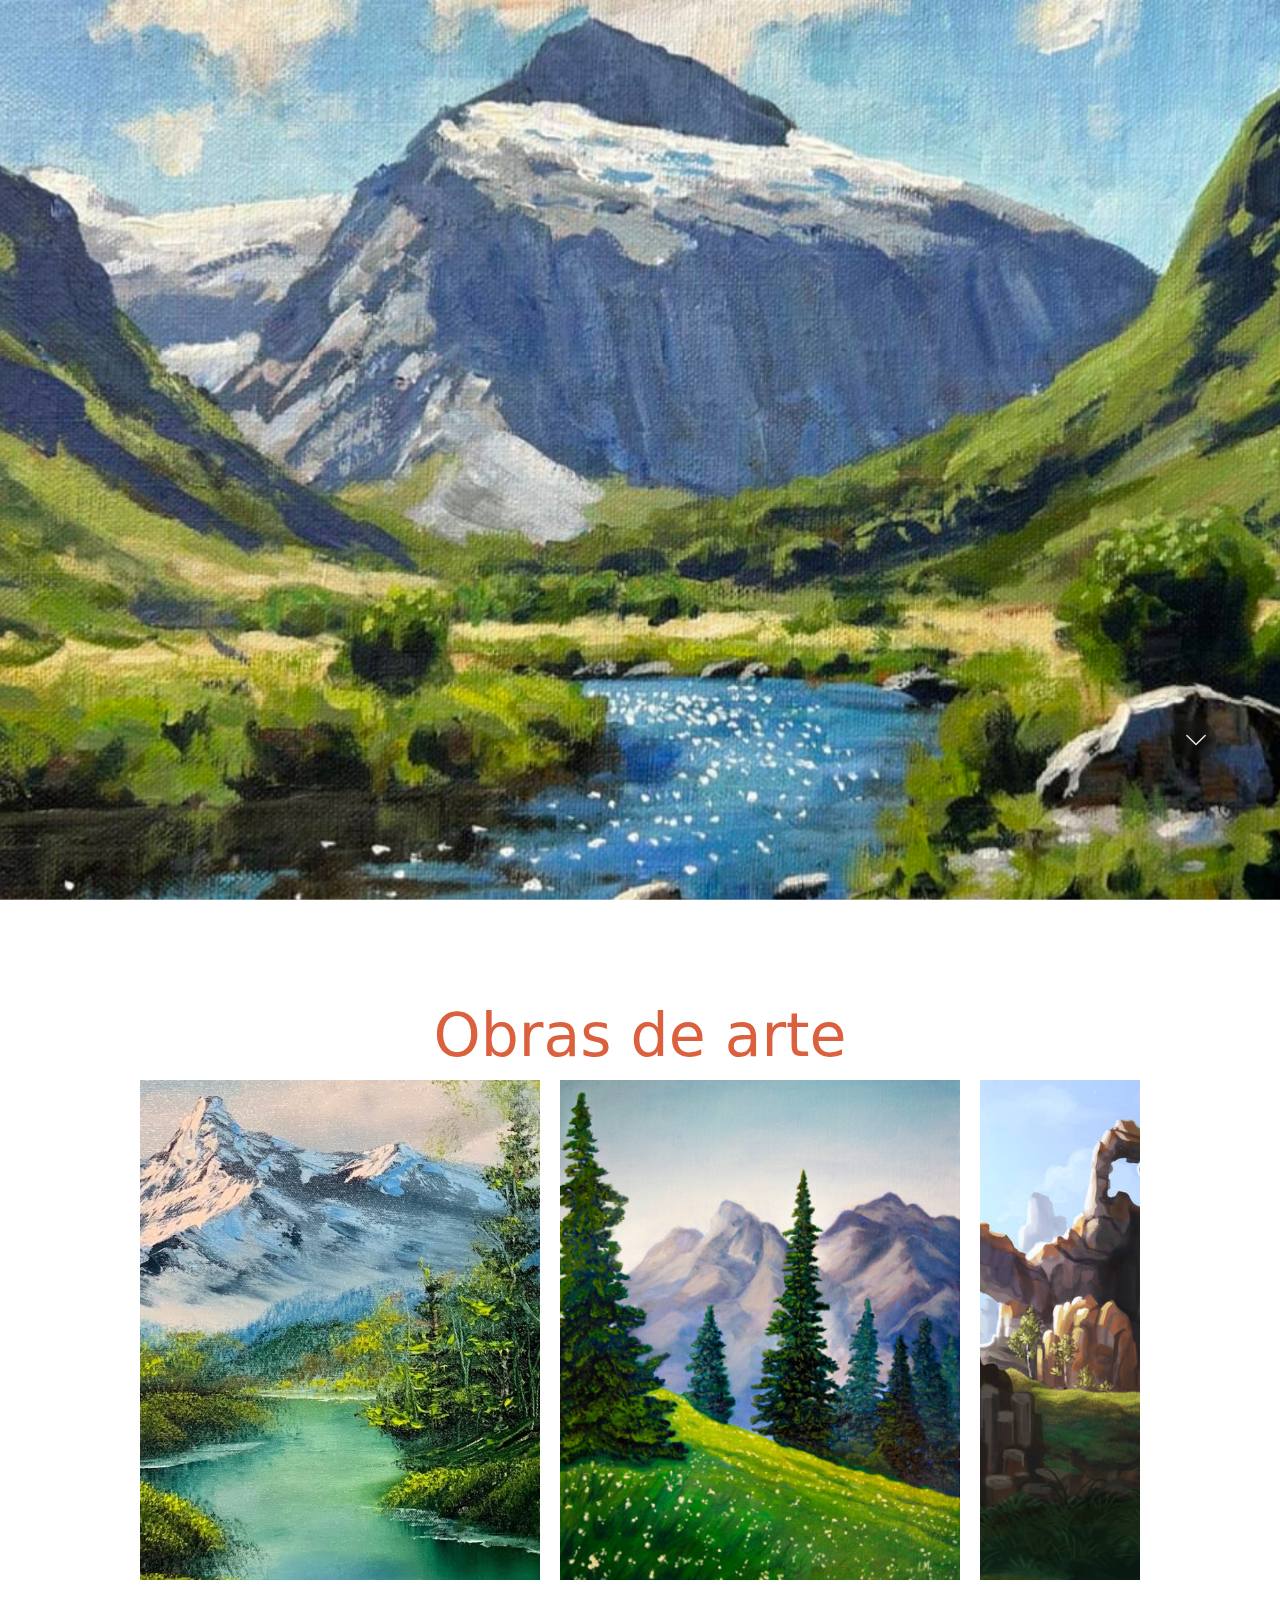
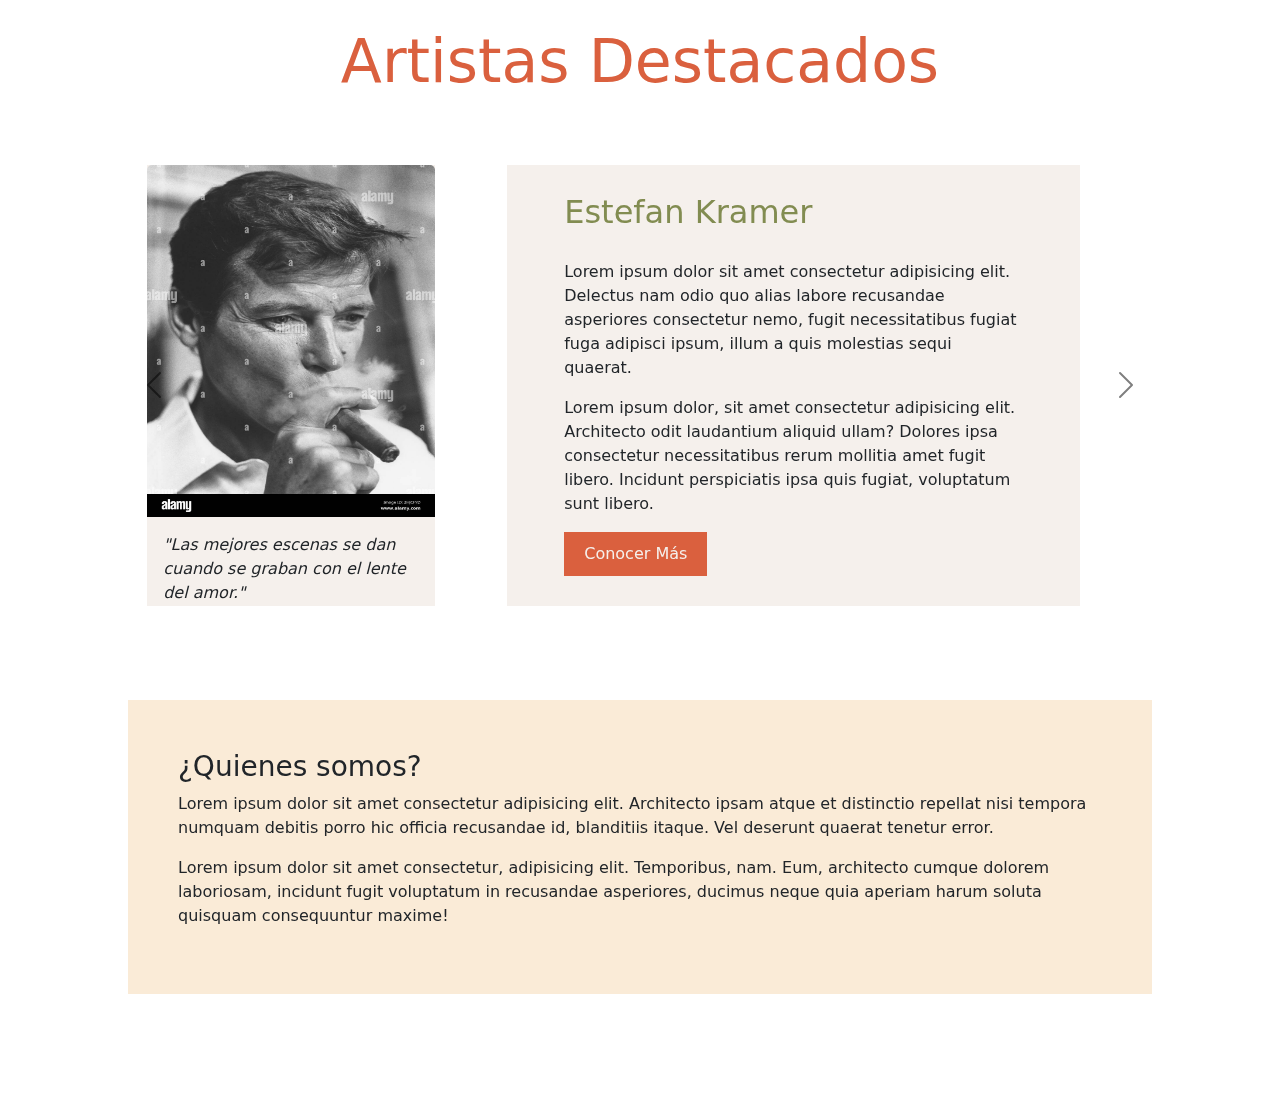
<file: index copy.html>
<!DOCTYPE html>
<html lang="en">
<head>
    <meta charset="UTF-8">
    <meta name="viewport" content="width=device-width, initial-scale=1.0">
    <title>Document</title>
    <link rel="stylesheet" href="./sources/bootstrap-5.3.3-dist/css/bootstrap.css">
    <link rel="stylesheet" href="./sources/bootstrap-5.3.3-dist/Customstyles/Hero.css">
    <link rel="stylesheet" href="./sources/bootstrap-5.3.3-dist/Customstyles/general.css">
    <link rel="stylesheet" href="./sources/bootstrap-5.3.3-dist/Customstyles/MainContent.css">
    <link rel="stylesheet" href="./sources/bootstrap-5.3.3-dist/Customstyles/ArtGal.css">
    <link rel="stylesheet" href="./sources/bootstrap-5.3.3-dist/Customstyles/QS.css">
</head>
<body>
  <nav id="HeroMenu" class="navbar navbar-expand-lg bg-body-tertiary">
    <div class="container-fluid">
      <a id="HeroTitle" class="navbar-brand" href="#">Grupo 0</a>
      <button class="navbar-toggler" type="button" data-bs-toggle="collapse" data-bs-target="#navbarSupportedContent" aria-controls="navbarSupportedContent" aria-expanded="false" aria-label="Toggle navigation">
        <span class="navbar-toggler-icon"></span>
      </button>
      <div class="collapse navbar-collapse" id="navbarSupportedContent">
        <ul class="navbar-nav me-auto mb-2 mb-lg-0">
          <li class="nav-item">
            <a class="nav-link active" aria-current="page" href="#">Obras</a>
          </li>
          <li class="nav-item">
            <a class="nav-link" href="#">Artistas</a>
          </li>
          <li class="nav-item">
            <a class="nav-link" href="#">¿Quienes somos?</a>
          </li>
          <li class="nav-item">
            <a class="nav-link" href="#">Crea</a>
          </li>
        </ul>
      </div>
    </div>
  </nav>
  <div id="Hero" class="containter">
    <div id="Intro">
      <div id="IntroTitulo">Grupo <span>0</span></div>
    </div>
    <div class="Hero-arrow">
      <svg id ="Hero-arrow-icon" xmlns="http://www.w3.org/2000/svg" xmlns:xlink="http://www.w3.org/1999/xlink" version="1.1" width="256" height="256" viewBox="0 0 256 256" xml:space="preserve">

        <defs>
        </defs>
        <g style="stroke: none; stroke-width: 0; stroke-dasharray: none; stroke-linecap: butt; stroke-linejoin: miter; stroke-miterlimit: 10; fill: none; fill-rule: nonzero; opacity: 1;" transform="translate(1.4065934065934016 1.4065934065934016) scale(2.81 2.81)" >
          <path d="M 90 24.25 c 0 -0.896 -0.342 -1.792 -1.025 -2.475 c -1.366 -1.367 -3.583 -1.367 -4.949 0 L 45 60.8 L 5.975 21.775 c -1.367 -1.367 -3.583 -1.367 -4.95 0 c -1.366 1.367 -1.366 3.583 0 4.95 l 41.5 41.5 c 1.366 1.367 3.583 1.367 4.949 0 l 41.5 -41.5 C 89.658 26.042 90 25.146 90 24.25 z" style="stroke: none; stroke-width: 1; stroke-dasharray: none; stroke-linecap: butt; stroke-linejoin: miter; stroke-miterlimit: 10; fill: rgb(230, 230, 230); fill-rule: nonzero; opacity: 1;" transform=" matrix(1 0 0 1 0 0) " stroke-linecap="round" />
        </g>
        </svg>
    </div>
    
    <div id="HeroCarrousel" class="row">
      <div id="carouselExample" class="carousel slide" data-bs-ride="carousel" data-bs-interval="4000">
        <div class="carousel-inner">
          <div class="carousel-item active">
            <img src="./sources/IMG/IMG_1512-1024x848.jpeg" class="d-block w-100" alt="...">
          </div>
          <div class="carousel-item">
            <img src="/sources/IMG/Guido-Borelli-Image-via-Lookingglass-photo-com.jpg" class="d-block w-100" alt="...">
          </div>
          <div class="carousel-item">
            <img src="sources/IMG/1_07e7770a-7a1a-4dfe-83be-b502b2d47d57.jpg" class="d-block w-100" alt="...">
            </div>
          </div>
        </div>
      </div>
    </div>
  </div>
  <div id="MainContent">
    <div class="ArtistsCarousel-bigtext">Obras de arte</div>
    <section id="ArtGalery" class="container">
      <div id="Artgal-slider">
        <div class="artcontainer">
          <div class="artcontainer-img">
            <div class="imgtext">
              <a href="Artwork-1.html" class="artcontainer-bigtext">Lorem Chiquito</a>
              <p class="artcontainer-smalltext">Lorem ipsum dolor sit amet consectetur adipisicing elit.</p>
            </div>
            <img src="./sources/IMG/1_07e7770a-7a1a-4dfe-83be-b502b2d47d57.jpg" alt="Placeholder">
          </div>
        </div>
        <div class="artcontainer">
          <div class="artcontainer-img">
            <div class="imgtext">
              <a href="" class="artcontainer-bigtext">Lorem Chiquito</a>
              <p class="artcontainer-smalltext">Lorem ipsum dolor sit amet consectetur adipisicing elit.</p>
            </div>
            <img src="./sources/IMG/a.jpg" alt="Placeholder">
          </div>
        </div>
        <div class="artcontainer">
          <div class="artcontainer-img">
            <div class="imgtext">
              <a href="" class="artcontainer-bigtext">Lorem Chiquito</a>
              <p class="artcontainer-smalltext">Lorem ipsum dolor sit amet consectetur adipisicing elit.</p>
            </div>
            <img src="./sources/IMG/minecraft_repainted_by_griffsnuff_d79wp4u-pre.jpg" alt="Placeholder">
          </div>
        </div>
        <div class="artcontainer">
          <div class="artcontainer-img">
            <div class="imgtext">
              <a href="" class="artcontainer-bigtext">Lorem Chiquito</a>
              <p class="artcontainer-smalltext">Lorem ipsum dolor sit amet consectetur adipisicing elit.</p>
            </div>
            <img src="./sources/IMG/Captura de pantalla 2024-04-09 013914.png" alt="Placeholder">
          </div>
        </div>
        <div class="artcontainer">
          <div class="artcontainer-img">
            <div class="imgtext">
              <a href="" class="artcontainer-bigtext">Lorem Chiquito</a>
              <p class="artcontainer-smalltext">Lorem ipsum dolor sit amet consectetur adipisicing elit.</p>
            </div>
            <img src="./sources/IMG/ivan.jpg" alt="Placeholder">
          </div>
        </div>
        
      </div>
    </section>
  
    <section id="ArtistsCarousel-section">
      <div class="ArtistsCarousel-bigtext">Artistas Destacados</div>
      <div id="ArtistsCarousel" class="carousel slide">
        <div class="carousel-inner">
          <div id="ArtistsCarousel-card1" class="carousel-item active">
            <div class="Artist-pres">
              <div class="Artists-Card">
                <div class="card" style="width: 18rem;">
                  <img src="sources/IMG/artista2.jpg" class="card-img-top" alt="...">
                  <div class="card-body">
                    <p class="card-text">"Las mejores escenas se dan cuando se graban con el lente del amor."</p>
                  </div>
                </div>
              </div>
              <div class="Artists-detail">
                <div class="Artists-detail-content">
                  <h2>Estefan Kramer</h2>
                  <p>Lorem ipsum dolor sit amet consectetur adipisicing elit. Delectus nam odio quo alias labore recusandae asperiores consectetur nemo, fugit necessitatibus fugiat fuga adipisci ipsum, illum a quis molestias sequi quaerat.</p>
                  <p>Lorem ipsum dolor, sit amet consectetur adipisicing elit. Architecto odit laudantium aliquid ullam? Dolores ipsa consectetur necessitatibus rerum mollitia amet fugit libero. Incidunt perspiciatis ipsa quis fugiat, voluptatum sunt libero.</p>
                  <a href="">Conocer Más</a>
                </div>
              </div>
            </div>  
          </div>
          <div id="ArtistsCarousel-card2" class="carousel-item">
            <div class="Artist-pres">
              <div class="Artists-Card">
                <div class="card" style="width: 18rem;">
                  <img src="sources/IMG/grandebobross.png" class="card-img-top" alt="...">
                  <div class="card-body">
                    <p class="card-text">"Siete palabras: ESENCIA."</p>
                  </div>
                </div>
              </div>
              <div class="Artists-detail">
                <div class="Artists-detail-content">
                  <h2>Bob Ross</h2>
                  <p>Lorem ipsum dolor sit amet consectetur adipisicing elit. Delectus nam odio quo alias labore recusandae asperiores consectetur nemo, fugit necessitatibus fugiat fuga adipisci ipsum, illum a quis molestias sequi quaerat.</p>
                  <a href="">Conocer Más</a>
                </div>
              </div>
            </div>  
          </div>
          <div id="ArtistsCarousel-card3" class="carousel-item">
            <div class="Artist-pres">
              <div class="Artists-Card">
                <div class="card" style="width: 18rem;">
                  <img src="sources/IMG/gedimburgo-escocia-reino-unido-25-de-mayo-de-2023-imagenes-de-la-vista-previa-de-prensa-de-la-nueva-exposicion-del-artista-peter-howson-en-el-city-art-centre-de-edimburgo-titulada-c.jpg" class="card-img-top" alt="...">
                  <div class="card-body">
                    <p class="card-text">"Me pican los cocos."</p>
                  </div>
                </div>
              </div>
              <div class="Artists-detail">
                <div class="Artists-detail-content">
                  <h2>Nicolás Maduro</h2>
                  <p>Lorem ipsum dolor sit amet consectetur adipisicing elit. Delectus nam odio quo alias labore recusandae asperiores consectetur nemo, fugit necessitatibus fugiat fuga adipisci ipsum, illum a quis molestias sequi quaerat.</p>
                  <a href="">Conocer Más</a>
                </div>
              </div>
            </div>  
          </div>
        </div>
        <button class="carousel-control-prev" type="button" data-bs-target="#ArtistsCarousel" data-bs-slide="prev">
          <span class="carousel-control-prev-icon" aria-hidden="true"></span>
          <span class="visually-hidden">Previous</span>
        </button>
        <button class="carousel-control-next" type="button" data-bs-target="#ArtistsCarousel" data-bs-slide="next">
          <span class="carousel-control-next-icon" aria-hidden="true"></span>
          <span class="visually-hidden">Next</span>
        </button>
      </div>      
    </section>
    <section id="presentacion">
      <h3>¿Quienes somos?</h3>
      <p>Lorem ipsum dolor sit amet consectetur adipisicing elit. Architecto ipsam atque et distinctio repellat nisi tempora numquam debitis porro hic officia recusandae id, blanditiis itaque. Vel deserunt quaerat tenetur error.</p>
      <p>Lorem ipsum dolor sit amet consectetur, adipisicing elit. Temporibus, nam. Eum, architecto cumque dolorem laboriosam, incidunt fugit voluptatum in recusandae asperiores, ducimus neque quia aperiam harum soluta quisquam consequuntur maxime!</p>
    </section>
  </div>
  <script src="./sources/Customjs/Navbar.js"></script>
  <script src="./sources/bootstrap-5.3.3-dist/js/bootstrap.js"></script>
</body>
</html>
</file>
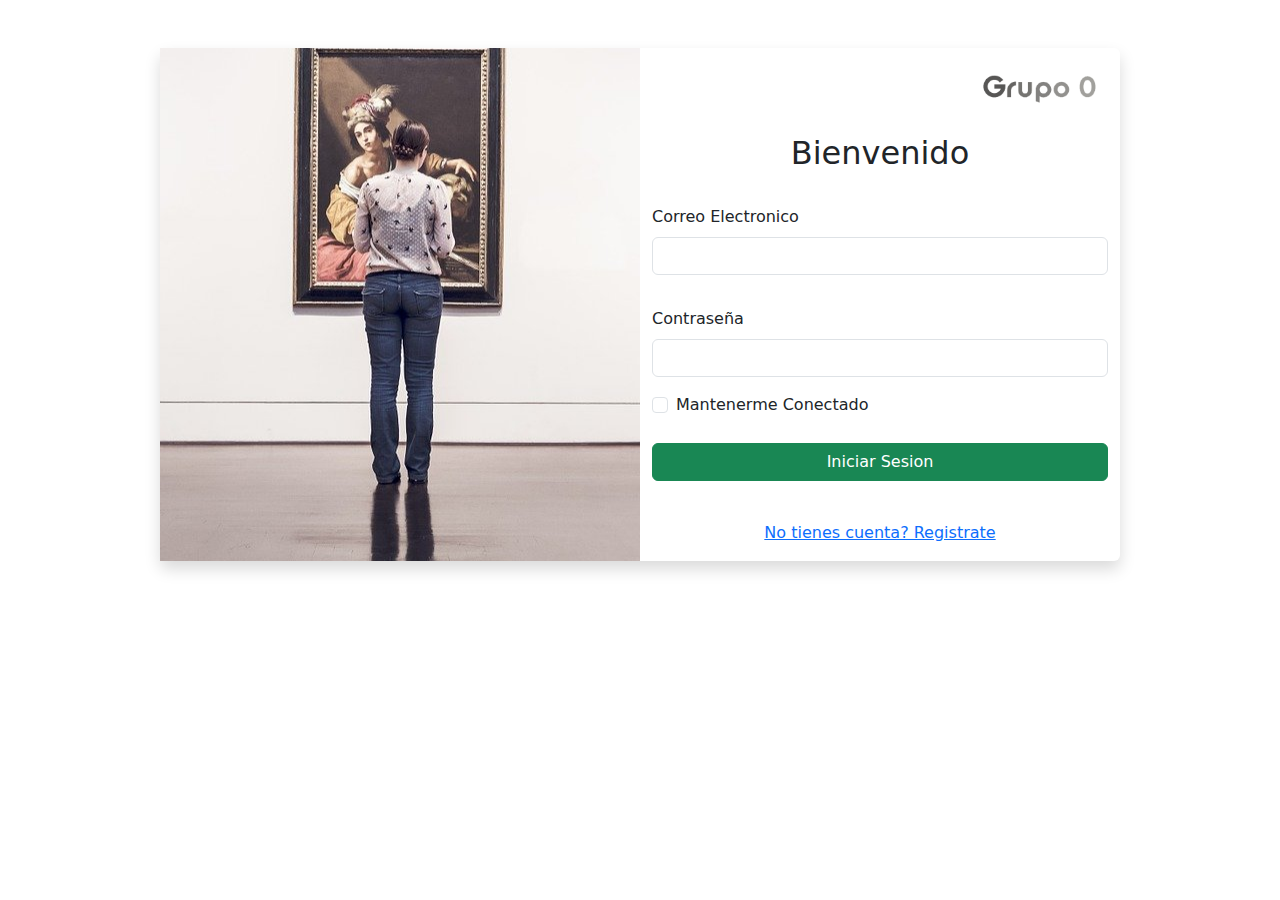
<file: login.html>
<!DOCTYPE html>
<html lang="en">
<head>
    <meta charset="UTF-8">
    <meta name="viewport" content="width=device-width, initial-scale=1.0">
    <title>Inicia Sesion</title>
    <link rel="icon" type="image/x-icon" href="img/logo.ico">
    <link rel="stylesheet" href="style.css">
    <link rel="stylesheet" href="./sources/bootstrap-5.3.3-dist/css/bootstrap.css">
    <script src="https://code.jquery.com/jquery-3.7.1.min.js"></script>
    <script src="auth/auth.js"></script>
</head>
<body>
    <div class="container w-75 mt-5 mb-5 rounded shadow">
        <div class="row aling-items-stretch">
            <div class="col bg-login d-none d-lg-block">
                
            </div>
            <div class="col">
                <div class="text-end py-3"><a href="index.html"><img src="img/logo.png" alt="" width="30%" height="10%"></div></a>
                <h2 class="text-center py-2">Bienvenido</h2>
                <form action="#" id="login">
                    <div class="bm-4 py-3">
                        <label for="email" class="form-label">Correo Electronico</label>
                        <input type="email" class="form-control" name="email" id="email">
                    </div>
                    <div class="bm-4 py-3">
                        <label for="password" class="form-label">Contraseña</label>
                        <input type="password" class="form-control" name="password" id="password">
                    </div>
                    <div class="bm-4 form-check">
                        <input type="checkbox" name="connected" class="form-check-input">
                        <label for="connected" class="form-check-label">Mantenerme Conectado</label>
                    </div>
                    <div class="d-grid py-4">
                        <input type="submit" class="btn btn-success" value="Iniciar Sesion">
                    </div>

                    <div class="my-3 text-center">
                        <a href="register.html">No tienes cuenta? Registrate</a>
                    </div>
                </form>
            </div>
        </div>
    </div>
</body>
</html>
</file>
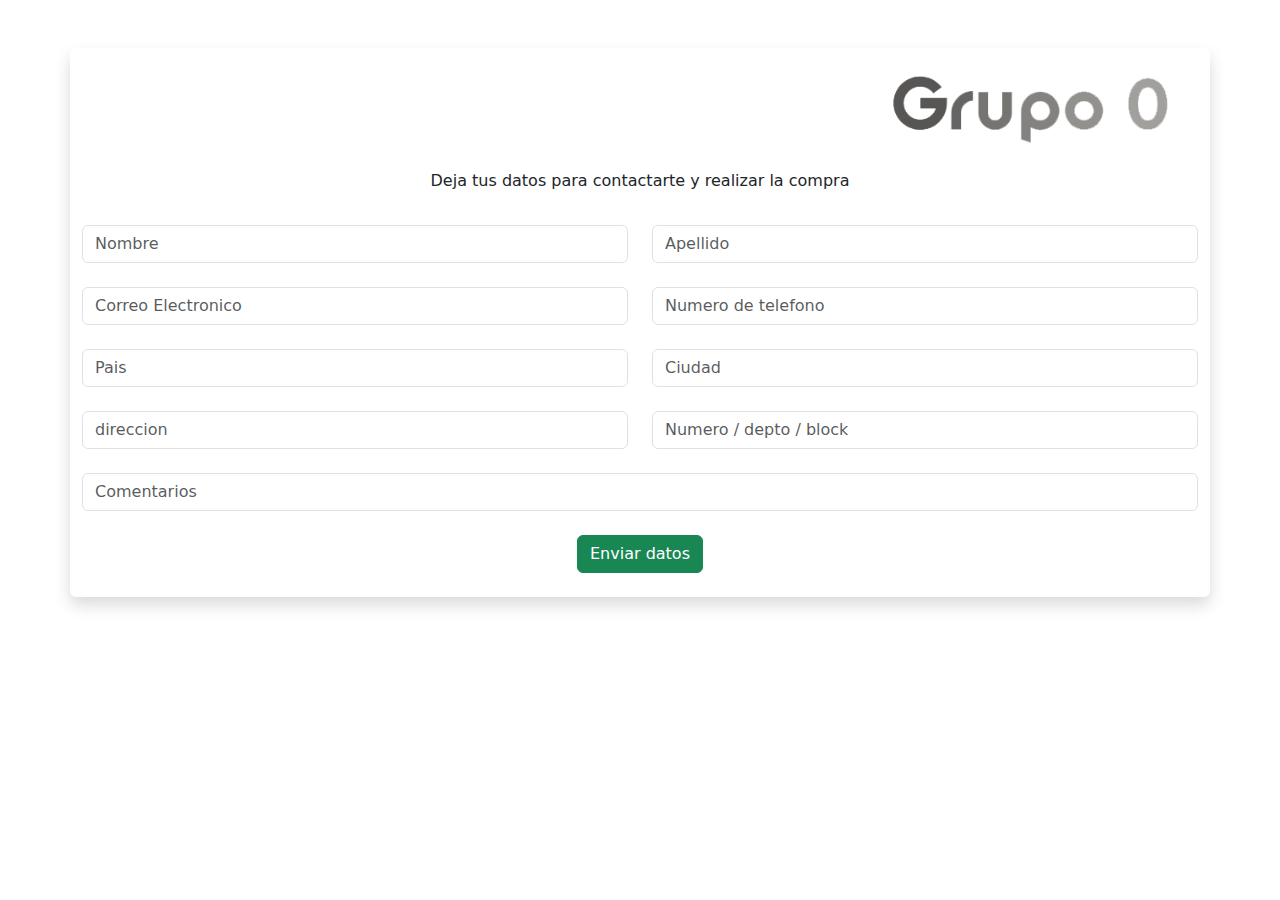
<file: pur_form.html>
<!DOCTYPE html>
<html lang="en">
<head>
    <meta charset="UTF-8">
    <meta name="viewport" content="width=device-width, initial-scale=1.0">
    <title>Document</title>
    <link rel="stylesheet" href="style.css">
    <link rel="stylesheet" href="./sources/bootstrap-5.3.3-dist/css/bootstrap.css">
</head>
<body>
    <div class="container w-70 mt-5 rounded shadow">
        <div class="text-end"><img src="img/logo.png" alt="" width="30%" height="10%"></div>
        <div class="container w-50 text-center py-2">
            Deja tus datos para contactarte y realizar la compra
        </div>
        <form action="" class="r">
            <div class="row">
                <div class="col-6">
                    <label for="name" class="form-label"></label>
                    <input type="text" class="form-control" name="name" placeholder="Nombre">
                </div>
                <div class="col-6">
                    <label for="lastname" class="form-label"></label>
                    <input type="text" class="form-control input-clr" name="lastname" placeholder="Apellido">
                </div>
            </div>
            <div class="row">
                <div class="col-6">
                    <label for="email" class="form-label"></label>
                    <input type="email" class="form-control input clr" name="mail" placeholder="Correo Electronico">
                </div>
                <div class="col-6">
                    <label for="typeNumber" class="form-label"></label>
                    <input type="tel" id="typeNumber" class="form-control" name="phone" placeholder="Numero de telefono">
                </div>
            </div>
            <div class="row">
                <div class="col-6">
                    <label for="country" class="form-label"></label>
                    <input type="text" class="form-control" name="country" placeholder="Pais">
                </div>
                <div class="col-6">
                    <label for="city" class="form-label"></label>
                    <input type="text" class="form-control input-clr" name="city" placeholder="Ciudad">
                </div>
            </div>
            <div class="row">
                <div class="col-6">
                    <label for="address" class="form-label"></label>
                    <input type="text" class="form-control" name="address" placeholder="direccion">
                </div>
                <div class="col-6">
                    <label for="addressnum" class="form-label"></label>
                    <input type="text" class="form-control input-clr" name="addressnum" placeholder="Numero / depto / block">
                </div>
            </div>
            <div class="col-12">
                <label for="comments" class="form-label"></label>
                <input type="text" class="form-control" name="comments" placeholder="Comentarios">
            </div>
            <div class="text-center dm-2 py-4">
                <button type="submit" class="btn btn-success">Enviar datos</button>
        </form>
        
        </div>
    </div>
</body>
</html>
</file>
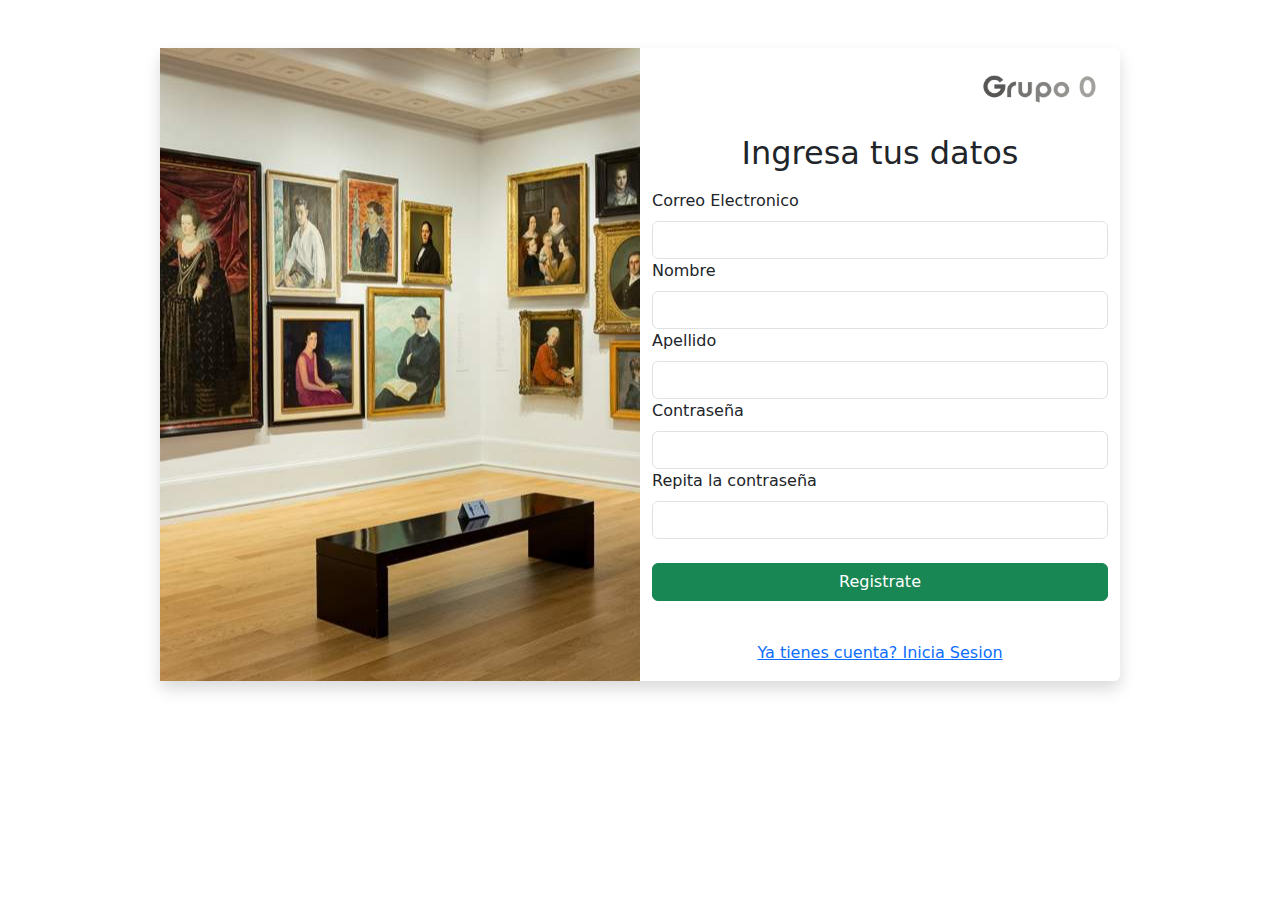
<file: register.html>
<!DOCTYPE html>
<html lang="en">
<head>
    <meta charset="UTF-8">
    <meta name="viewport" content="width=device-width, initial-scale=1.0">
    <title>Registrate</title>
    <link rel="icon" type="image/x-icon" href="img/logo.ico">
    <link rel="stylesheet" href="style.css">
    <link rel="stylesheet" href="./sources/bootstrap-5.3.3-dist/css/bootstrap.css">
    <script src="https://code.jquery.com/jquery-3.7.1.min.js"></script>
    <script src="auth/auth.js"></script>
</head>
<body>
    <div class="container w-75 mt-5 mb-5 rounded shadow">
        <div class="row aling-items-stretch">
            <div class="col bg-register d-none d-lg-block">
            </div>
            <div class="col">
                <div class="text-end py-3"><a href="index.html"><img src="img/logo.png" alt="" width="30%" height="10%"></div></a>
                <h2 class="text-center py-2 ">Ingresa tus datos</h2>
                <form action="#" id="register">
                    <div class="bm-2">
                        <label for="email" class="form-label">Correo Electronico</label>
                        <input type="email" class="form-control" name="email" id="email">
                    </div>
                    <div class="bm-2">
                        <label for="name" class="form-label">Nombre</label>
                        <input type="text" class="form-control" name="name" id="name">
                    </div>
                    <div class="bm-2">
                        <label for="lastname" class="form-label">Apellido</label>
                        <input type="text" class="form-control" name="lastname" id="lastname">
                    </div>
                    <div class="bm-2">
                        <label for="password" class="form-label">Contraseña</label>
                        <input type="password" class="form-control" name="password" id="password">
                    </div>
                    <div class="bm-2">
                        <label for="valPass" class="form-label">Repita la contraseña</label>
                        <input type="password" class="form-control" name="valPass" id="valPass">
                    </div>

                    <div class="d-grid py-4">
                        <input type="submit" class="btn btn-success" value="Registrate">
                    </div>

                    <div class="my-3 text-center">
                        <a href="login.html">Ya tienes cuenta? Inicia Sesion</a>
                    </div>
                </form>
            </div>
        </div>
    </div>
</body>
</html>
</file>
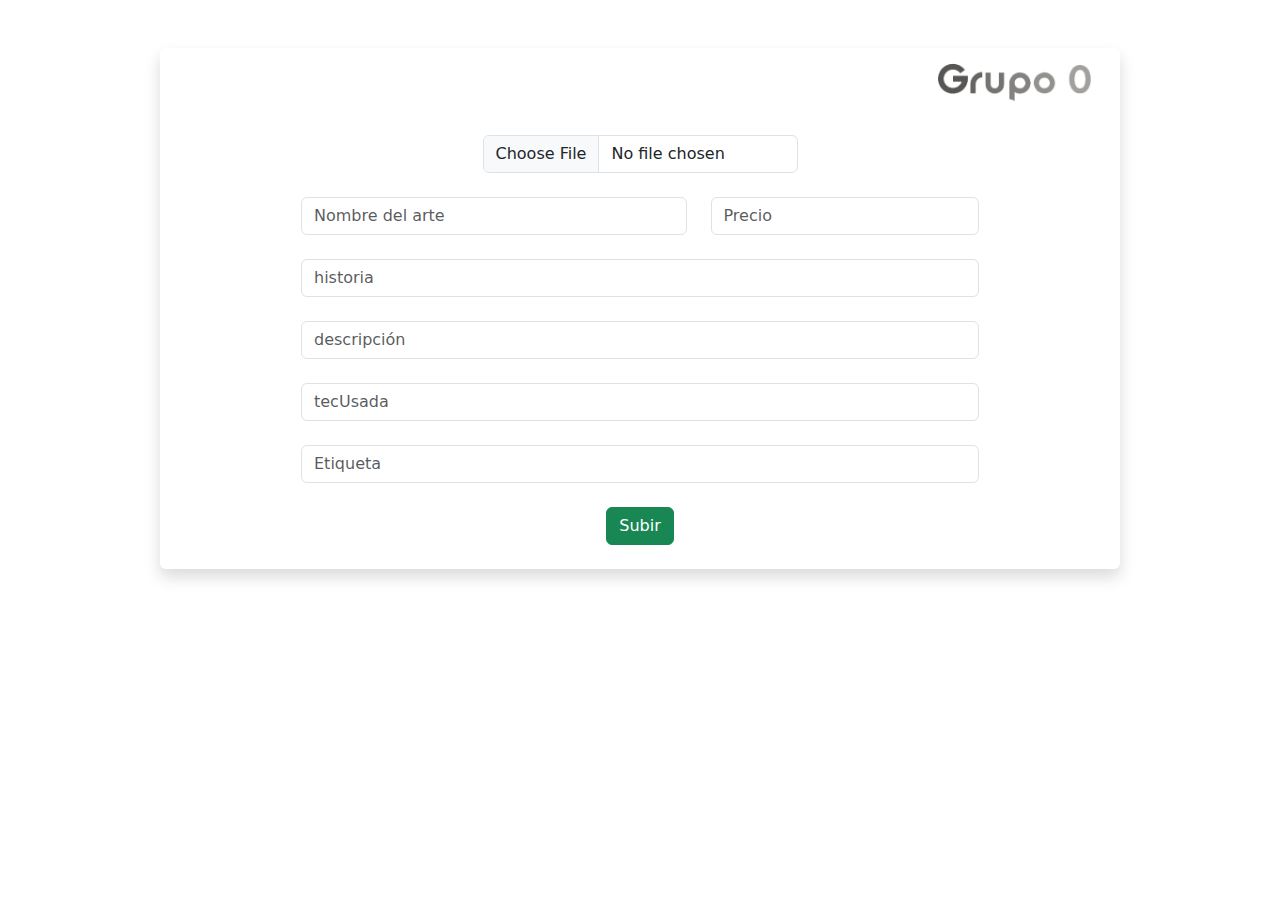
<file: upload_form.html>
<!DOCTYPE html>
<html lang="en">
<head>
    <meta charset="UTF-8">
    <meta name="viewport" content="width=device-width, initial-scale=1.0">
    <title>Document</title>
    <link rel="stylesheet" href="./sources/bootstrap-5.3.3-dist/css/bootstrap.css">
    <script src="https://code.jquery.com/jquery-3.7.1.min.js"></script>
    <script src="artwork/artwork.js"></script>
</head>
<body>
    <div class="container w-75 mt-5 rounded shadow">
        <div class="text-end">
            <a href="index.html">
                <img src="img/logo.png" alt="" width="20%" height="10%">
            </a>
        </div>
        <div class="container w-75 ">
            <form id="picUpload" action="">
                <div class="container col-12 w-50 ">
                    <label for="arteIMG" class="form-label"></label>
                    <input type="file" class="form-control" name="arteIMG" id="arteIMG">
                </div>
                <div class="row">
                    <div class="col-7">
                        <label for="artworkName" class="form-label"></label>
                        <input type="text" class="form-control" name="artworkName" id="artworkName" placeholder="Nombre del arte">
                    </div>
                    <div class="col-5">
                        <label for="precio" class="form-label"></label>
                        <input type="text" class="form-control" name="precio" id="precio" placeholder="Precio">
                    </div>
                </div>
                <div>
                    <label for="historia" class="form-label"></label>
                    <input type="text" class="form-control" name="historia" placeholder="historia" id="historia">
                </div>
                <div>
                    <label for="desc" class="form-label"></label>
                    <input type="text" class="form-control" name="desc" placeholder="descripción" id="descripcion">
                </div>
                <div>
                    <label for="tecUsada" class="form-label"></label>
                    <input type="text" class="form-control input-clr" name="tecUsada" placeholder="tecUsada" id="tecUsada">
                </div>
                <div>
                    <label for="etiqueta" class="form-label"></label>
                    <input type="text" class="form-control" name="tag" placeholder="Etiqueta" id="etiqueta">
                </div>
                <div class="text-center dm-2 py-4">
                    <input type="submit" value="Subir" class="btn btn-success">
            </form>
        </div>
        
        </div>
    </div>
</body>
</html>
</file>
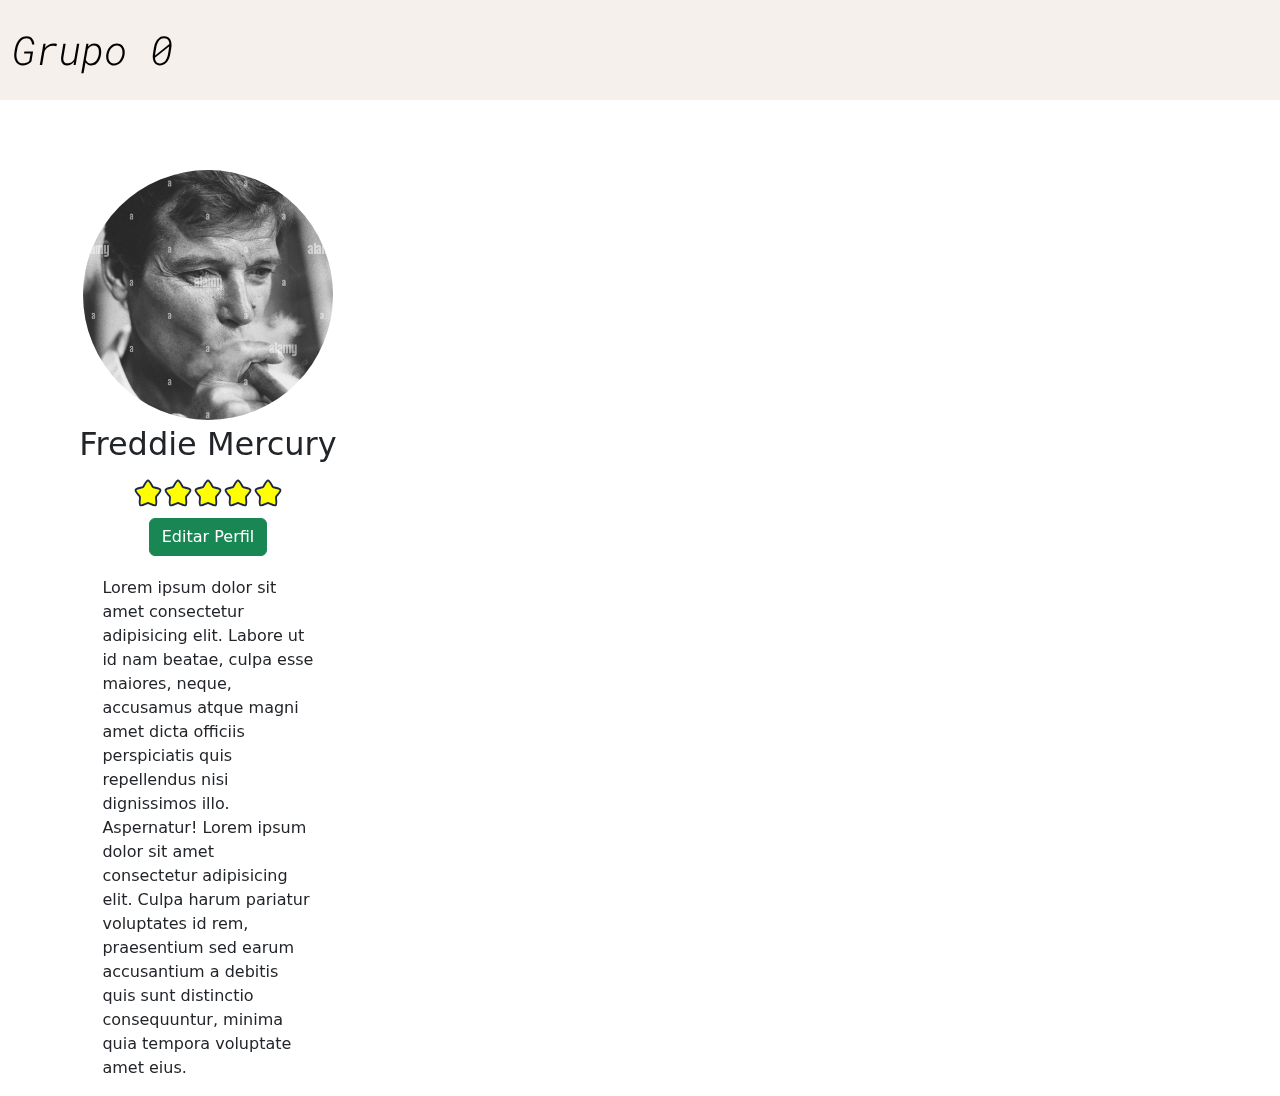
<file: Usuario.html>
<!DOCTYPE html>
<html lang="en">
<head>
    <meta charset="UTF-8">
    <meta name="viewport" content="width=device-width, initial-scale=1.0">
    <title>Document</title>
    <link rel="stylesheet" href="./sources/bootstrap-5.3.3-dist/Customstyles/Navbar.css">
    <link rel="stylesheet" href="./sources/bootstrap-5.3.3-dist/css/bootstrap.css">
    <link rel="stylesheet" href="./sources/bootstrap-5.3.3-dist/Customstyles/general.css">
    <link rel="stylesheet" href="./sources/bootstrap-5.3.3-dist/Customstyles/user.css">
    <script src="https://code.jquery.com/jquery-3.7.1.min.js"></script>
    <link rel="stylesheet" href="./sources/bootstrap-5.3.3-dist/Customstyles/ArtGal.css">

</head>
<body>
    
    <nav id="HeroMenu" class="navbar navbar-expand-lg bg-body-tertiary">
        <div class="container-fluid">
          <a id="HeroTitle" class="navbar-brand" href="index.html">Grupo 0</a>
          <button class="navbar-toggler" type="button" data-bs-toggle="collapse" data-bs-target="#navbarSupportedContent" aria-controls="navbarSupportedContent" aria-expanded="false" aria-label="Toggle navigation">
            <span class="navbar-toggler-icon"></span>
          </button>
          <div class="collapse navbar-collapse" id="navbarSupportedContent">
            <ul class="navbar-nav me-auto mb-2 mb-lg-0">
            </ul>
          </div>
        </div>
    </nav>
    <div id="User-details" class="row">
        <div id="User-details-Bar" class="col col-lg-3">
            <div id="profile">
                <div id="picture">
                    <img src="/sources/IMG/artista2.jpg" alt="">
                </div>
                <p>Freddie Mercury</p>
            </div>
            <div class="User-details-calification">
                <svg xmlns="http://www.w3.org/2000/svg" width="800px" height="800px" viewBox="0 0 24 24" fill="none">
                    <path d="M9.15316 5.40838C10.4198 3.13613 11.0531 2 12 2C12.9469 2 13.5802 3.13612 14.8468 5.40837L15.1745 5.99623C15.5345 6.64193 15.7144 6.96479 15.9951 7.17781C16.2757 7.39083 16.6251 7.4699 17.3241 7.62805L17.9605 7.77203C20.4201 8.32856 21.65 8.60682 21.9426 9.54773C22.2352 10.4886 21.3968 11.4691 19.7199 13.4299L19.2861 13.9372C18.8096 14.4944 18.5713 14.773 18.4641 15.1177C18.357 15.4624 18.393 15.8341 18.465 16.5776L18.5306 17.2544C18.7841 19.8706 18.9109 21.1787 18.1449 21.7602C17.3788 22.3417 16.2273 21.8115 13.9243 20.7512L13.3285 20.4768C12.6741 20.1755 12.3469 20.0248 12 20.0248C11.6531 20.0248 11.3259 20.1755 10.6715 20.4768L10.0757 20.7512C7.77268 21.8115 6.62118 22.3417 5.85515 21.7602C5.08912 21.1787 5.21588 19.8706 5.4694 17.2544L5.53498 16.5776C5.60703 15.8341 5.64305 15.4624 5.53586 15.1177C5.42868 14.773 5.19043 14.4944 4.71392 13.9372L4.2801 13.4299C2.60325 11.4691 1.76482 10.4886 2.05742 9.54773C2.35002 8.60682 3.57986 8.32856 6.03954 7.77203L6.67589 7.62805C7.37485 7.4699 7.72433 7.39083 8.00494 7.17781C8.28555 6.96479 8.46553 6.64194 8.82547 5.99623L9.15316 5.40838Z" stroke="#1C274C" stroke-width="1.5"/>
                </svg>
                <svg xmlns="http://www.w3.org/2000/svg" width="800px" height="800px" viewBox="0 0 24 24" fill="none">
                    <path d="M9.15316 5.40838C10.4198 3.13613 11.0531 2 12 2C12.9469 2 13.5802 3.13612 14.8468 5.40837L15.1745 5.99623C15.5345 6.64193 15.7144 6.96479 15.9951 7.17781C16.2757 7.39083 16.6251 7.4699 17.3241 7.62805L17.9605 7.77203C20.4201 8.32856 21.65 8.60682 21.9426 9.54773C22.2352 10.4886 21.3968 11.4691 19.7199 13.4299L19.2861 13.9372C18.8096 14.4944 18.5713 14.773 18.4641 15.1177C18.357 15.4624 18.393 15.8341 18.465 16.5776L18.5306 17.2544C18.7841 19.8706 18.9109 21.1787 18.1449 21.7602C17.3788 22.3417 16.2273 21.8115 13.9243 20.7512L13.3285 20.4768C12.6741 20.1755 12.3469 20.0248 12 20.0248C11.6531 20.0248 11.3259 20.1755 10.6715 20.4768L10.0757 20.7512C7.77268 21.8115 6.62118 22.3417 5.85515 21.7602C5.08912 21.1787 5.21588 19.8706 5.4694 17.2544L5.53498 16.5776C5.60703 15.8341 5.64305 15.4624 5.53586 15.1177C5.42868 14.773 5.19043 14.4944 4.71392 13.9372L4.2801 13.4299C2.60325 11.4691 1.76482 10.4886 2.05742 9.54773C2.35002 8.60682 3.57986 8.32856 6.03954 7.77203L6.67589 7.62805C7.37485 7.4699 7.72433 7.39083 8.00494 7.17781C8.28555 6.96479 8.46553 6.64194 8.82547 5.99623L9.15316 5.40838Z" stroke="#1C274C" stroke-width="1.5"/>
                </svg>
                <svg xmlns="http://www.w3.org/2000/svg" width="800px" height="800px" viewBox="0 0 24 24" fill="none">
                    <path d="M9.15316 5.40838C10.4198 3.13613 11.0531 2 12 2C12.9469 2 13.5802 3.13612 14.8468 5.40837L15.1745 5.99623C15.5345 6.64193 15.7144 6.96479 15.9951 7.17781C16.2757 7.39083 16.6251 7.4699 17.3241 7.62805L17.9605 7.77203C20.4201 8.32856 21.65 8.60682 21.9426 9.54773C22.2352 10.4886 21.3968 11.4691 19.7199 13.4299L19.2861 13.9372C18.8096 14.4944 18.5713 14.773 18.4641 15.1177C18.357 15.4624 18.393 15.8341 18.465 16.5776L18.5306 17.2544C18.7841 19.8706 18.9109 21.1787 18.1449 21.7602C17.3788 22.3417 16.2273 21.8115 13.9243 20.7512L13.3285 20.4768C12.6741 20.1755 12.3469 20.0248 12 20.0248C11.6531 20.0248 11.3259 20.1755 10.6715 20.4768L10.0757 20.7512C7.77268 21.8115 6.62118 22.3417 5.85515 21.7602C5.08912 21.1787 5.21588 19.8706 5.4694 17.2544L5.53498 16.5776C5.60703 15.8341 5.64305 15.4624 5.53586 15.1177C5.42868 14.773 5.19043 14.4944 4.71392 13.9372L4.2801 13.4299C2.60325 11.4691 1.76482 10.4886 2.05742 9.54773C2.35002 8.60682 3.57986 8.32856 6.03954 7.77203L6.67589 7.62805C7.37485 7.4699 7.72433 7.39083 8.00494 7.17781C8.28555 6.96479 8.46553 6.64194 8.82547 5.99623L9.15316 5.40838Z" stroke="#1C274C" stroke-width="1.5"/>
                </svg>
                <svg xmlns="http://www.w3.org/2000/svg" width="800px" height="800px" viewBox="0 0 24 24" fill="none">
                    <path d="M9.15316 5.40838C10.4198 3.13613 11.0531 2 12 2C12.9469 2 13.5802 3.13612 14.8468 5.40837L15.1745 5.99623C15.5345 6.64193 15.7144 6.96479 15.9951 7.17781C16.2757 7.39083 16.6251 7.4699 17.3241 7.62805L17.9605 7.77203C20.4201 8.32856 21.65 8.60682 21.9426 9.54773C22.2352 10.4886 21.3968 11.4691 19.7199 13.4299L19.2861 13.9372C18.8096 14.4944 18.5713 14.773 18.4641 15.1177C18.357 15.4624 18.393 15.8341 18.465 16.5776L18.5306 17.2544C18.7841 19.8706 18.9109 21.1787 18.1449 21.7602C17.3788 22.3417 16.2273 21.8115 13.9243 20.7512L13.3285 20.4768C12.6741 20.1755 12.3469 20.0248 12 20.0248C11.6531 20.0248 11.3259 20.1755 10.6715 20.4768L10.0757 20.7512C7.77268 21.8115 6.62118 22.3417 5.85515 21.7602C5.08912 21.1787 5.21588 19.8706 5.4694 17.2544L5.53498 16.5776C5.60703 15.8341 5.64305 15.4624 5.53586 15.1177C5.42868 14.773 5.19043 14.4944 4.71392 13.9372L4.2801 13.4299C2.60325 11.4691 1.76482 10.4886 2.05742 9.54773C2.35002 8.60682 3.57986 8.32856 6.03954 7.77203L6.67589 7.62805C7.37485 7.4699 7.72433 7.39083 8.00494 7.17781C8.28555 6.96479 8.46553 6.64194 8.82547 5.99623L9.15316 5.40838Z" stroke="#1C274C" stroke-width="1.5"/>
                </svg>
                <svg xmlns="http://www.w3.org/2000/svg" width="800px" height="800px" viewBox="0 0 24 24" fill="none">
                    <path d="M9.15316 5.40838C10.4198 3.13613 11.0531 2 12 2C12.9469 2 13.5802 3.13612 14.8468 5.40837L15.1745 5.99623C15.5345 6.64193 15.7144 6.96479 15.9951 7.17781C16.2757 7.39083 16.6251 7.4699 17.3241 7.62805L17.9605 7.77203C20.4201 8.32856 21.65 8.60682 21.9426 9.54773C22.2352 10.4886 21.3968 11.4691 19.7199 13.4299L19.2861 13.9372C18.8096 14.4944 18.5713 14.773 18.4641 15.1177C18.357 15.4624 18.393 15.8341 18.465 16.5776L18.5306 17.2544C18.7841 19.8706 18.9109 21.1787 18.1449 21.7602C17.3788 22.3417 16.2273 21.8115 13.9243 20.7512L13.3285 20.4768C12.6741 20.1755 12.3469 20.0248 12 20.0248C11.6531 20.0248 11.3259 20.1755 10.6715 20.4768L10.0757 20.7512C7.77268 21.8115 6.62118 22.3417 5.85515 21.7602C5.08912 21.1787 5.21588 19.8706 5.4694 17.2544L5.53498 16.5776C5.60703 15.8341 5.64305 15.4624 5.53586 15.1177C5.42868 14.773 5.19043 14.4944 4.71392 13.9372L4.2801 13.4299C2.60325 11.4691 1.76482 10.4886 2.05742 9.54773C2.35002 8.60682 3.57986 8.32856 6.03954 7.77203L6.67589 7.62805C7.37485 7.4699 7.72433 7.39083 8.00494 7.17781C8.28555 6.96479 8.46553 6.64194 8.82547 5.99623L9.15316 5.40838Z" stroke="#1C274C" stroke-width="1.5"/>
                </svg>
            </div>
            <button class="btn btn-success">Editar Perfil</button>
            <div id="User-details-description">
                <p>
                    Lorem ipsum dolor sit amet consectetur adipisicing elit. Labore ut id nam beatae, culpa esse maiores, neque, accusamus atque magni amet dicta officiis perspiciatis quis repellendus nisi dignissimos illo. Aspernatur!
                    Lorem ipsum dolor sit amet consectetur adipisicing elit. Culpa harum pariatur voluptates id rem, praesentium sed earum accusantium a debitis quis sunt distinctio consequuntur, minima quia tempora voluptate amet eius.
                </p>
            </div>
        </div>
        <div id="User-details-Projects"class="col col-lg-9">
            

        </div>
    </div>
    <script type="module" src="Services/userpage.js"></script>
    <script type="module" src="Services/userinfo.js"></script>
    <script src="./sources/bootstrap-5.3.3-dist/js/bootstrap.js"></script>
</body>
</html>
</file>
<file: sources/bootstrap-5.3.3-dist/Customstyles/Hero.css>
@import url('https://fonts.googleapis.com/css2?family=Roboto+Mono:ital,wght@0,100..700;1,100..700&display=swap');
:root{
    -intro--width:420px;
    -intro--height:360px;
}
*{
    border: #DA603E solid 0px;
}
#Intro{
    display: flex;
    justify-content: center;
    position: absolute;
    z-index: 30;
    width: 100%;
    height: 100%;
    animation: IntroBg 2s ease-in-out 0s forwards;
}
#IntroTitulo{
    position: absolute;
    bottom: -50%;
    font-family: "Roboto Mono", monospace;
    font-optical-sizing: auto;
    font-weight: 300;
    font-style: italic;
    width:var(-intro--width);
    font-size: 100px;
    animation: IntroTitle 2s ease-in-out .2s forwards;
}
#IntroTitulo span{
    color: #DA603E;
}
@keyframes IntroBg {
    0%{
        background-color: black;
    }
    60%{
        background-color: #F5F0EC;
        opacity: 100%;
    }
    100%{
        opacity: 0%;
        display: none;
    }
}
@keyframes IntroTitle {
    0%{
        display: block;
        bottom: -50%;
    }
    60%{
        bottom: 50%;
        opacity: 100%;
    }
    100%{
        bottom: 50%;
        opacity: 0%;
    }
}
#Hero{
    display: flex;
    align-items: end;
    position: absolute;
    z-index: 10;
    width: 100%;
    height: 100vh;
    overflow:hidden ;
}
.Hero-arrow{
    display: flex;
    justify-content: center;
    align-items: center;
    position:absolute;
    right: 5%;
    bottom: 140px;
    border-radius: 50%;
    width: 40px;
    height: 40px;
    background-color: rgba(12, 13, 14,.3);
    color: #DA603E;
    backdrop-filter: blur(2px);
    animation: HEROARROWANIMATION 2s ease-in-out 7s infinite forwards;
}
@keyframes HEROARROWANIMATION {
    0%{
        bottom: 140px;
    }
    50%{
        bottom: 120px;
    }
    100%{
        bottom: 140px;
    }
}
#Hero-arrow-icon{
    width: 50%;
    height: 50%;
    fill: #DA603E;
}
#HeroMenu{
    display: flex;
    justify-content: start;
    align-items: center;
    width: 100%;
    height: 100px;
    color: aliceblue;
    background-image: linear-gradient(0deg, rgba(12, 13, 14,.5) 30%, rgba(10,11,40,0) 100%);
    backdrop-filter: blur(3px);
    filter: blur(0px);
    transition: 1s;
}
#HeroMenu li{
    font-size: large;
}
#HeroTitle{
    display: flex;
    justify-content: center;
}
#HeroTitle a{
    color: unset;
    text-decoration: unset;
}
#HeroTitle *:hover{
    color: #E89847;
}
#HeroTitle h1{
    font-family: "Roboto Mono", monospace;
    font-optical-sizing: auto;
    font-weight: 300;
    font-style: italic;
}
#HeroOptions{
    display: flex;
    justify-content: center;
    align-items: center;
    height: 100%;
}
#HeroOptions a{
    color: unset;
    text-decoration: unset;
}
#HeroOptions * :hover{
    color: #E89847;
}
#HeroOptions ul{
    display: flex;
    justify-content: center;
    gap:40px;
    width: 100%;
    list-style-type: none;
    margin: 0;
}
#HeroLogin{
    display: flex;
    justify-content: center;
    align-items: center;
}
#HeroLogin ul{
    display: flex;
    gap: 50px;
    list-style-type: none;
    margin: 0;
}
#HeroLogin ul li{
    height: 100%;
    margin: 0;
}
#HeroLogin a{
    color: unset;
    text-decoration: unset;
}
#HeroLogin * :hover{
    color: #E89847;
}
#HeroCarrousel{
    position: absolute;
    z-index: -1;
    height: 100vh;
    width: 110%;
    overflow: hidden;
}
#HeroCarrousel img{
    width: 100%;
    height: 100vh;
    object-fit: cover;
}
#carouselExample{
    padding: 0px;
}
@media (width<=600px) {
    #Hero * {
        border: #DA603E solid 1px;
    }    
}
</file>
<file: sources/bootstrap-5.3.3-dist/Customstyles/general.css>
body{
    display: flex;
    align-items: center;
    flex-direction: column;
    margin: 0;
    height: fit-content;
    width: 100%;
    
}
</file>
<file: sources/bootstrap-5.3.3-dist/Customstyles/MainContent.css>
#MainContent{
    display: flex;
    flex-direction: column;
    overflow:hidden;
    position: absolute;
    top: 110vh;
    width: 80%;
    height: 300vh,
}
#ArtistsCarousel-section{
    display: flex;
    flex-direction: column;
    width: 100%;
    height: 80vh;
}
.ArtistsCarousel-bigtext{
    position: relative;
    color: #DA603E;
    top: 5%;
    z-index: 2;
    display: flex;
    align-items: center;
    justify-content: center;
    font-size: 60px;
    height: fit-content;
    width: 100%;
}
#ArtistsCarousel{
    height: 90%;
    width: 100%;
}
#ArtistsCarousel button{
    width: 5%;
}
#ArtistsCarousel .carousel-inner {
    height: 100%;
}

#ArtistsCarousel .carousel-item {
    height: 100%;
}

#ArtistsCarousel .carousel-item > div {
    height: 100%;
    width: 100%;
    display: flex;
    align-items: center;
}
.Artist-pres{
    width: 100%;
}
.Artists-Card{
    display: flex;
    justify-content: flex-end;
    align-items: center;
    height: 100%;
    width:30%; 
}
.card{
    border-radius: 0px;
    border: 0px;
    background-color: #F5F0EC;
    height: 70%;
}
.card-img-top{
    height: 80%;
}

.Artists-Card p{
    font-style: italic;
}
.Artists-detail{
    display: flex;
    justify-content: center;
    align-items: center;
    height: 100%;
    width: 70%;
}
.Artists-detail-content{
    display: flex;
    flex-direction: column;
    height: 70%;
    width: 80%;
    background-color: #F5F0EC;

}
.Artists-detail-content *{
    margin-left: 10%;
    margin-right: 10%;
}
.Artists-detail-content h2{
    margin-top: 5%;
    margin-bottom: 5%;
    color: #828C51;
}
.Artists-detail-content > div{
    display: flex;
    justify-content: center;
    align-items: center;
    width: 150px;
    height: 40px;
    background-color: #DA603E;
}
.Artists-detail-content > a{
    padding: 10px 20px;
    width: fit-content;
    color: #F5F0EC;
    text-decoration: unset;
    background-color: #DA603E;
    transition:.5s;
}
.Artists-detail-content > a:hover{
    color: #F5F0EC;
    background-color: #aeaba8;
}
.Artists-detail-content > a:focus{
    transition: .02s;
    color: #fdfdfd;
    background-color: #3b4e3c;
}
</file>
<file: sources/bootstrap-5.3.3-dist/Customstyles/ArtGal.css>
#ArtGalery {
    display: flex;
    flex-direction: column;
    align-items: center;
    justify-content: center;
    height: fit-content;
    width: 100%;
    gap: 10px;
}

#Artgal-slider {
    position: relative;
    display: flex;
    align-items: center;
    overflow-x: scroll;
    gap: 20px;
    height: 80%;
    width: 100%;
    scrollbar-color: #7c6d69 white;
    scroll-behavior: smooth;
    scrollbar-width: thin;
}

.artcontainer{
    position: relative;
    display: flex;
    flex-direction: column;
    height: 500px;
    width: 20vw;
    min-width: 400px;
    background-color: aquamarine;
    z-index: 1; 
}
.artcontainer-img{
    height: 100%;
    width: 100%;
}
.artcontainer-img img{
    position: relative;
    width: 100%;
    height: 100%;
    z-index: 1;
    object-fit: cover;
}
.imgtext{
    display: flex;
    justify-content: end;
    flex-direction: column;
    position: absolute;    
    top: 0px;
    z-index: 2;
    width: 100%;
    height: 100%;
    color: thistle;
    opacity: 0%;
    transition: 1s;
}
.imgtext:hover{
    opacity: 100%;
    background-color: rgba(0,0,0,.2);
    backdrop-filter: blur(5px);
    
}
.artcontainer-bigtext {
    text-decoration: unset;
    font-size: 2rem;
    margin-left: 10px;
    margin-right: 10px;
    color: thistle;
    
}
.artcontainer-bigtext:hover{
    color: #DA603E;
}
.artcontainer-smalltext{
    font-size: 16px;
    margin: 0;
    margin-left: 10px;
    margin-bottom: 30px;
    margin-right: 10px;
}
.Artsearch{
    display: flex;
    justify-content: center;
    align-items: center;
    flex-wrap: wrap;
    width: 100%;
    height: fit-content;
    gap: 5px;
    padding: 13px;
    
}
.Artsearch input{
    width: 60%;
    min-width: 300px;
    height: 40px;
    background-color: #ebebeb;
    border-radius: 4px;

}
.Artsearch input:focus{
    background-color: #cacaca;
    border: #DA603E solid 1px;
}
.Artsearch button{
    width: 20%;
    min-width: 90px;
    height: 40px;
}
.Artsearch select{
    font-size: 1.4rem;
    width: 120px;
}
#artcont{
    display: grid;
    grid-template-columns: repeat(3,1fr);
    justify-items: center;
    row-gap: 10px;
    width: 100%;
    height: fit-content;
    max-height: 1600px;
    overflow: auto;
}

@media (max-width: 1574px) {
    #artcont{
        grid-template-columns: repeat(2,1fr); 
    }
}
@media (max-width: 1075px) {
    #artcont{
        grid-template-columns: repeat(1,1fr); 
    }
}
</file>
<file: sources/bootstrap-5.3.3-dist/Customstyles/QS.css>
#presentacion{
    display: flex;
    flex-direction: column;
    width: 100%;
    height: 50%;
    background-color: antiquewhite;
    padding: 50px;
    margin-bottom: 100px;
}
</file>
<file: sources/bootstrap-5.3.3-dist/Customstyles/Navbar.css>
@import url('https://fonts.googleapis.com/css2?family=Roboto+Mono:ital,wght@0,100..700;1,100..700&display=swap');
#HeroMenu{
    display: flex;
    justify-content: start;
    align-items: center;
    position: fixed;
    width: 100%;
    height: 100px;
    background-color: #F5F0EC !important;
    backdrop-filter: blur(3px);
    filter: blur(0px);
    transition: 1s;
    z-index: 100;
}

#navbarSupportedContent{
    display: flex;
    justify-content: center;
    background-color: #F5F0EC;
}

#HeroMenu li{
    font-size: large;
}
#HeroTitle{
    display: flex;
    justify-content: center;
    font-family: "Roboto Mono", monospace;
    font-size: 40px;
    font-optical-sizing: auto;
    font-weight: 300;
    font-style: italic;
}
#HeroTitle a{
    color: unset;
    text-decoration: unset;
    
}
#HeroTitle *:hover{
    color: #E89847;
}
#HeroTitle h1{
    font-family: "Roboto Mono", monospace;
    font-optical-sizing: auto;
    font-weight: 300;
    font-style: italic;
}
#HeroOptions{
    display: flex;
    justify-content: center;
    align-items: center;
    height: 100%;
}
#HeroOptions a{
    color: unset;
    text-decoration: unset;
}
#HeroOptions * :hover{
    color: #E89847;
}
#HeroOptions ul{
    display: flex;
    justify-content: center;
    gap:40px;
    width: 100%;
    list-style-type: none;
    margin: 0;
}
#HeroLogin{
    display: flex;
    justify-content: center;
    align-items: center;
}
#HeroLogin ul{
    display: flex;
    gap: 50px;
    list-style-type: none;
    margin: 0;
}
#HeroLogin ul li{
    height: 100%;
    margin: 0;
}
#HeroLogin a{
    color: unset;
    text-decoration: unset;
}
#HeroLogin * :hover{
    color: #E89847;
}
#HeroCarrousel{
    position: absolute;
    z-index: -1;
    height: 100vh;
    width: 100vw;
    overflow: hidden;
}
#HeroCarrousel img{
    width: 100%;
    height: 100vh;
    object-fit: cover;
}
#carouselExample{
    padding: 0px;
}
</file>
<file: sources/bootstrap-5.3.3-dist/Customstyles/user.css>
#User-details{
    display: flexbox;
    position: absolute;
    top: 100px;
    width: 90%;
    height: calc(100vh - 100px);   
}
#User-details-Bar{
    position: relative;
    display: flex;
    align-items: center;
    flex-direction: column;
    height: 100%;
    gap: 10px;    
}
#User-details-Bar #profile{
    display: flex;
    flex-direction: column;
    justify-content: center;
    align-items: center;
    height: fit-content;
    margin-top: 70px;
}
#User-details-Bar #profile p{
    font-size: 2rem;
    margin: 0;
}
#User-details-Bar #picture{
    height: 250px;
    min-height: 250px;
    width: 250px;
    min-width: 250px;
    border-radius: 50%;
    overflow: hidden;
}
.User-details-calification{
    display: flex;
    justify-content: center;
    width: 100%;
    height: 30px;
}
.User-details-calification>svg{
    height: 30px;
    width: 30px;
}
.User-details-calification>svg>path{
    height: 30px;
    width: 30px;
    fill: yellow;
}
#User-details-Bar #picture img{
    width: 100%;
    height: 100%;
    object-fit: cover;
}
#User-details-Bar #picture p{
    width: 100%;
    font-size: 500px;
}
#User-details-description{
    display: flex;
    justify-content: center;
    margin-top: 10px;
    width: 80%;
    height: fit-content;
}
#User-details-Projects{

    padding: 0;
}
#User-details-Projects .row{
    width: 100%;
}
#User-details-Projects .row #Projects-category{
    display: flex;
    justify-content: center;
    align-items: center;
    gap:30px;
    height: 120px;
    width: 100%;
}
#User-details-Projects>.row>#Projects-category>.icons{
    height: fit-content;
    width: fit-content;
}
#User-details-Projects>.row>#Projects-category>.icons>svg{
    display: flex;
    justify-content: center;
    align-items: center;
    height: 60px;
    width: 60px;
}
#User-details-Projects>.row>#Projects-category>.icons>svg>path{
    height: 60px;
    width: 60px;
}

#User-details-Projects>.row>div{
    display: flex;
    justify-content: center;
    align-items: center;
    height: 25vh;
    width: 33%;
}
#User-details-Projects .row>div>.img-container{
    height: 100%;
    width: 100%;
    z-index: 1;
}
#User-details-Projects .row>div>.img-container>img{
    z-index: 0;
    height: 80%;
    width: 100%;
    object-fit: cover;
}
#User-details-Projects .row>div>.img-container>.overlay{
    display: flex;
    justify-content: center;
    gap: 20px;
    align-items: center;
    height: 20%;
    width: 100%;
}
#User-details-Projects .row>div>.img-container>.overlay>.svg>svg{
    height: 30px;
    width: 30px;
}
#User-details-Projects .row>div>.img-container>.overlay>.svg>path{
    height: 30px;
    width: 30px;
}
</file>
<file: sources/bootstrap-5.3.3-dist/Customstyles/artwork.css>
#img-artwork{
    display: flex;
    justify-content: center;
    margin-top: 100px;
    width: 100%;
    height: 600px;
    margin-bottom: 50px;
}
#img-artwork img{
    object-fit: cover;
    width: auto;
    height: 100%;
    transition: .2s;
}

#details{
    display: flex;
    flex-wrap: wrap;
    justify-content: center;
    margin-bottom: 100px;
    width: 100%;
    height: fit-content;
}
.interaccion{
    display: flex;
    flex-direction: column;
    align-items: center;   
    gap: 10px;
    margin-bottom: 50px;
}
#artworkdetails{
    padding: 50px;
    background-color: #F5F0EC;
    min-width: 500px;
}
#artworkdetails p h2{
    margin-bottom: 30px;
}

.cal{
    display: flex;
    align-items: center;
    justify-content: start;
    gap:10px;
}
.cal p{
    line-height: 40px;
    margin: 0;
}
#buy-artwork svg path{
    object-fit: cover;
    height: 40px;
    width: 40px;
}
#buy-artwork{
    min-width: 300px;
}
.svg{
    display: flex;
    justify-content: center;
    align-items: center;
    height: 40px;
    width: 40px;

}

.svg path:hover{
    fill: black;
}
</file>
<file: style.css>
.bg-login{
    background-image: url(img/login.jpg);
    background-position: center center;
    background-repeat: no-repeat;
}

.bg-register{
    background-image: url(img/register.jpg);
    background-position: center center;
    background-repeat: no-repeat;
}
</file>
